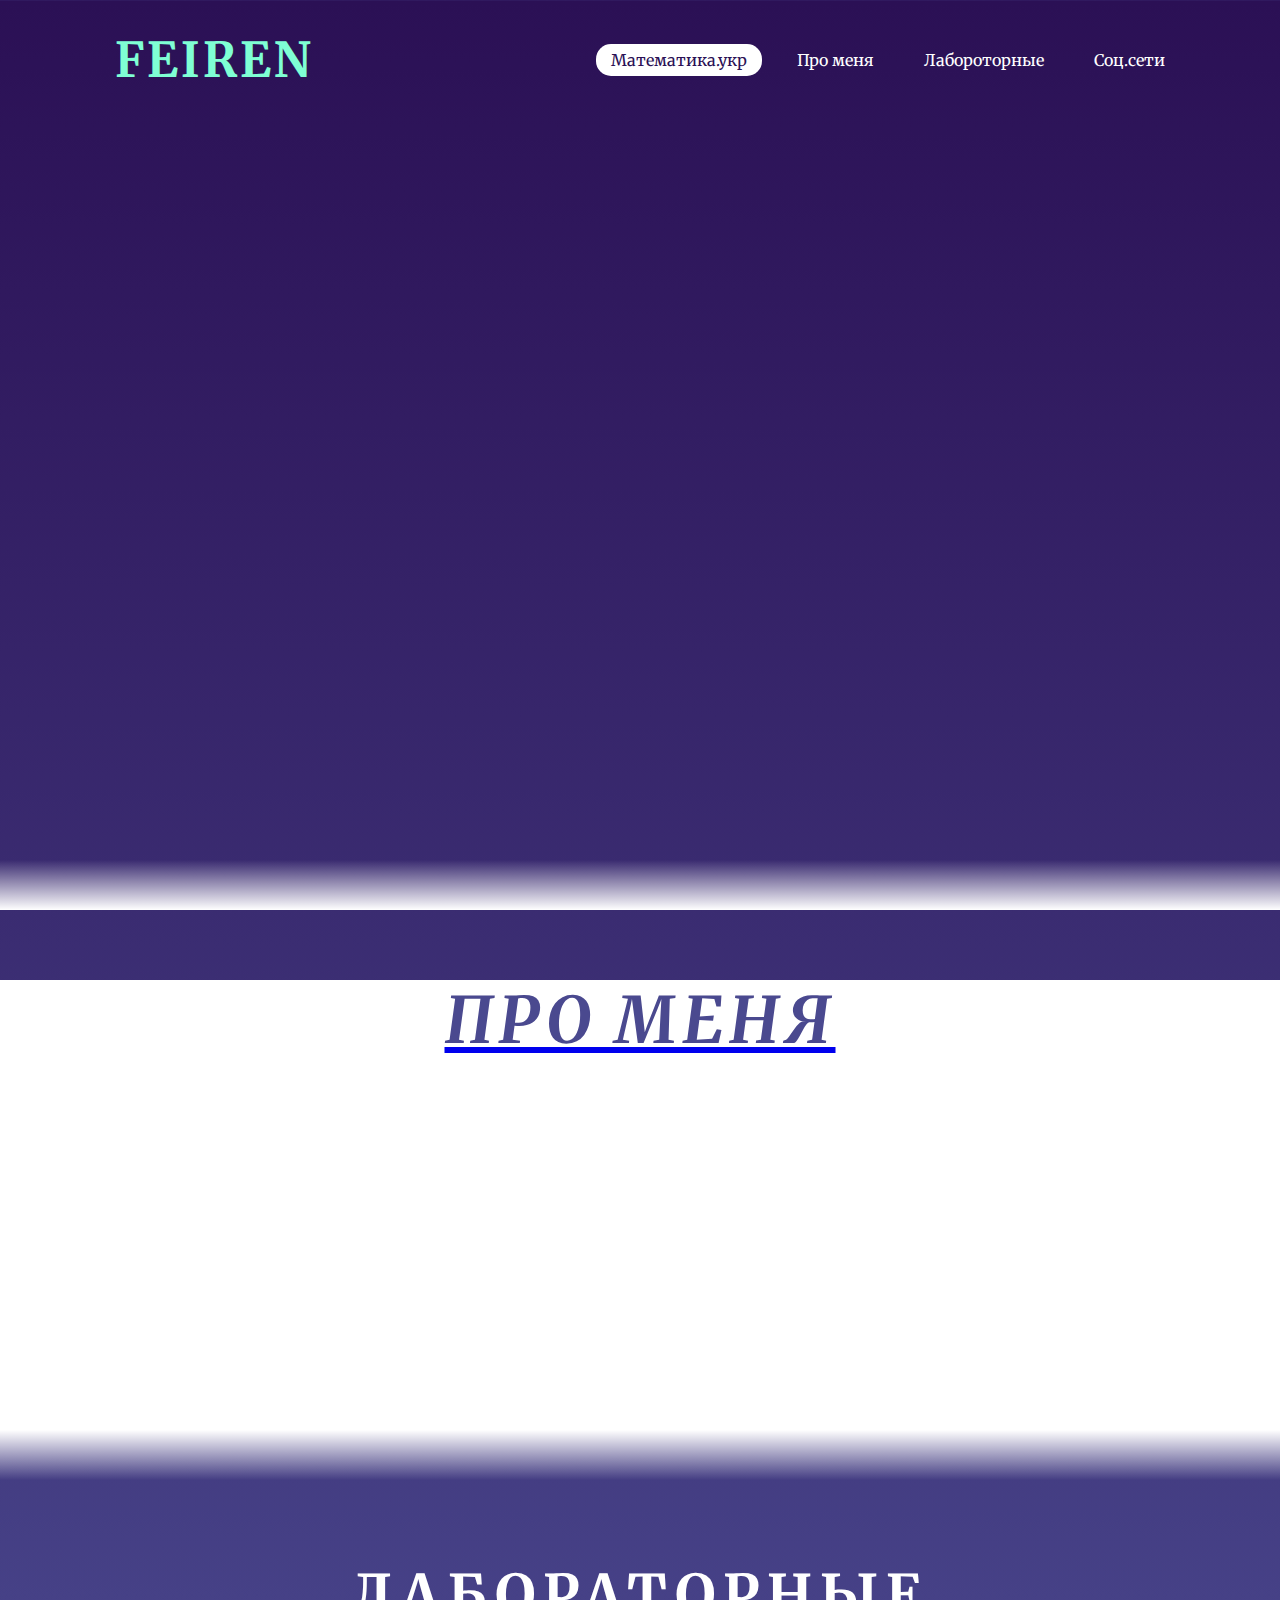
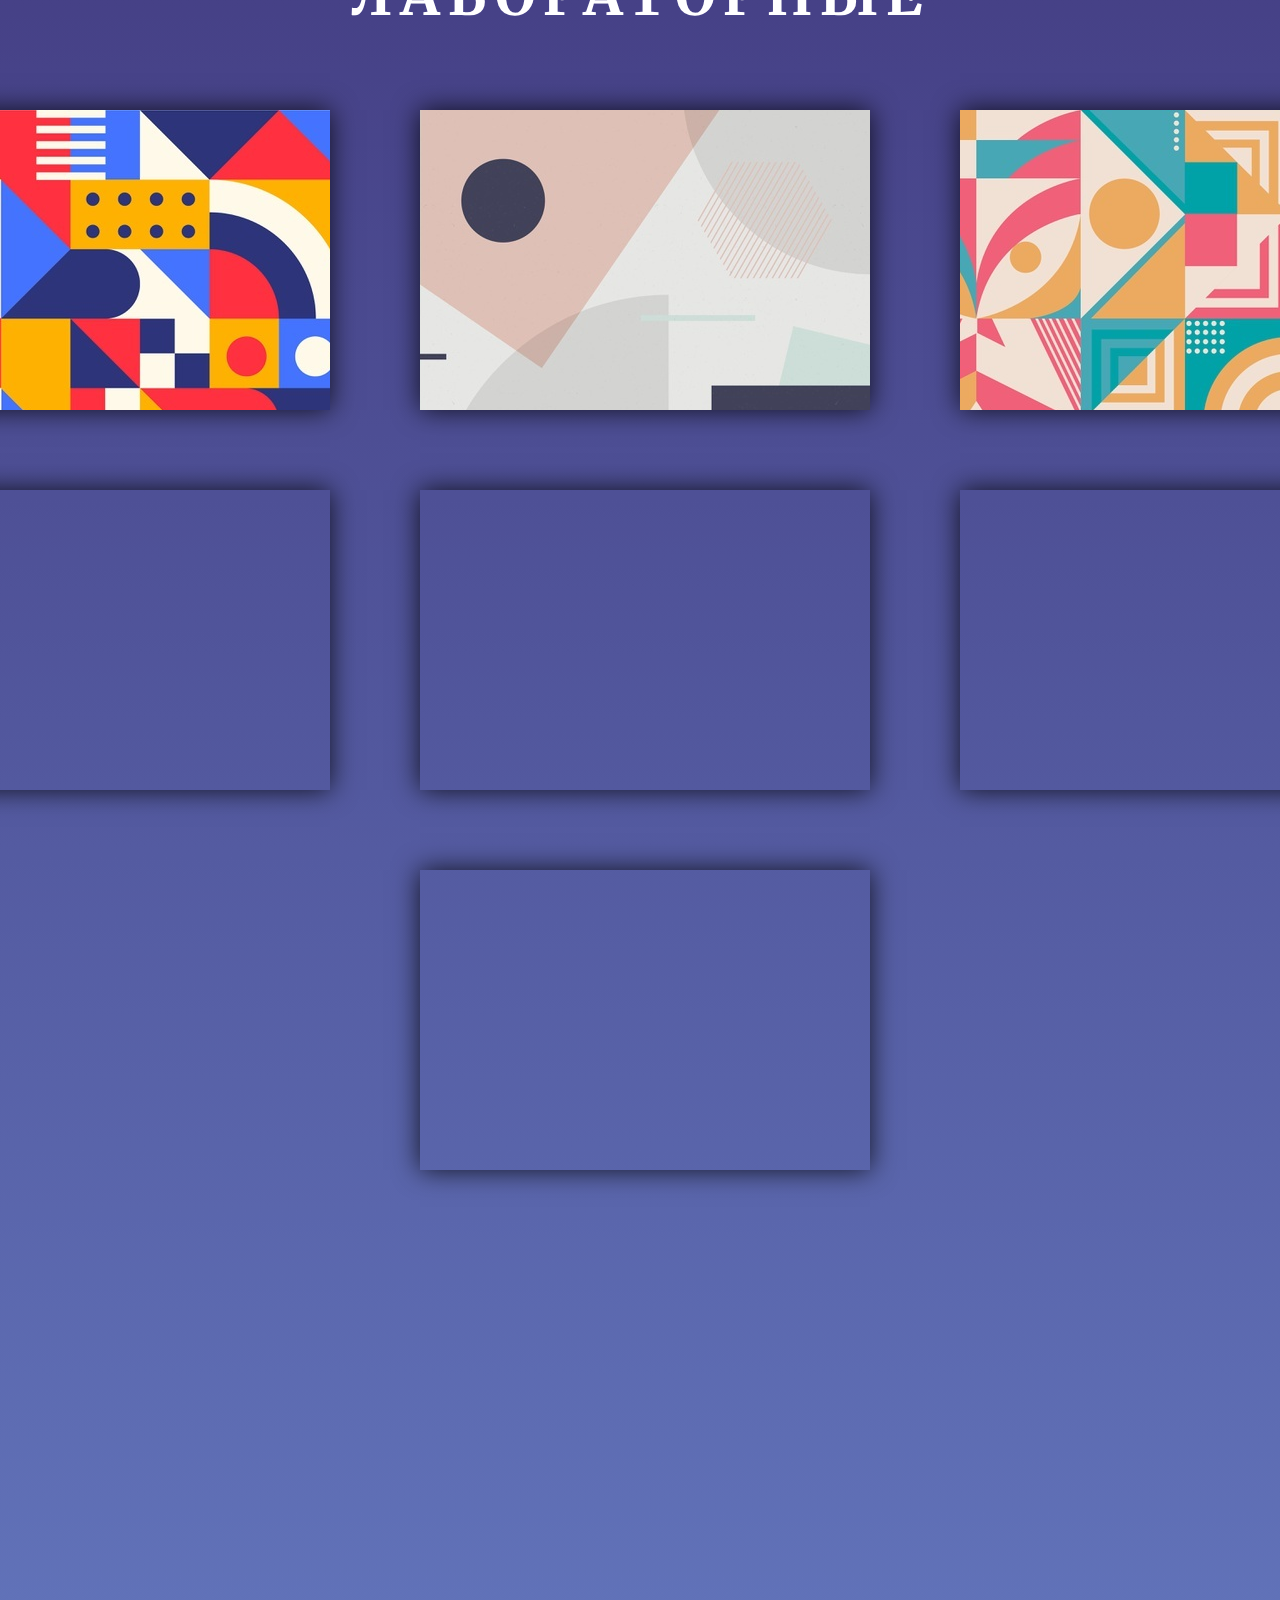
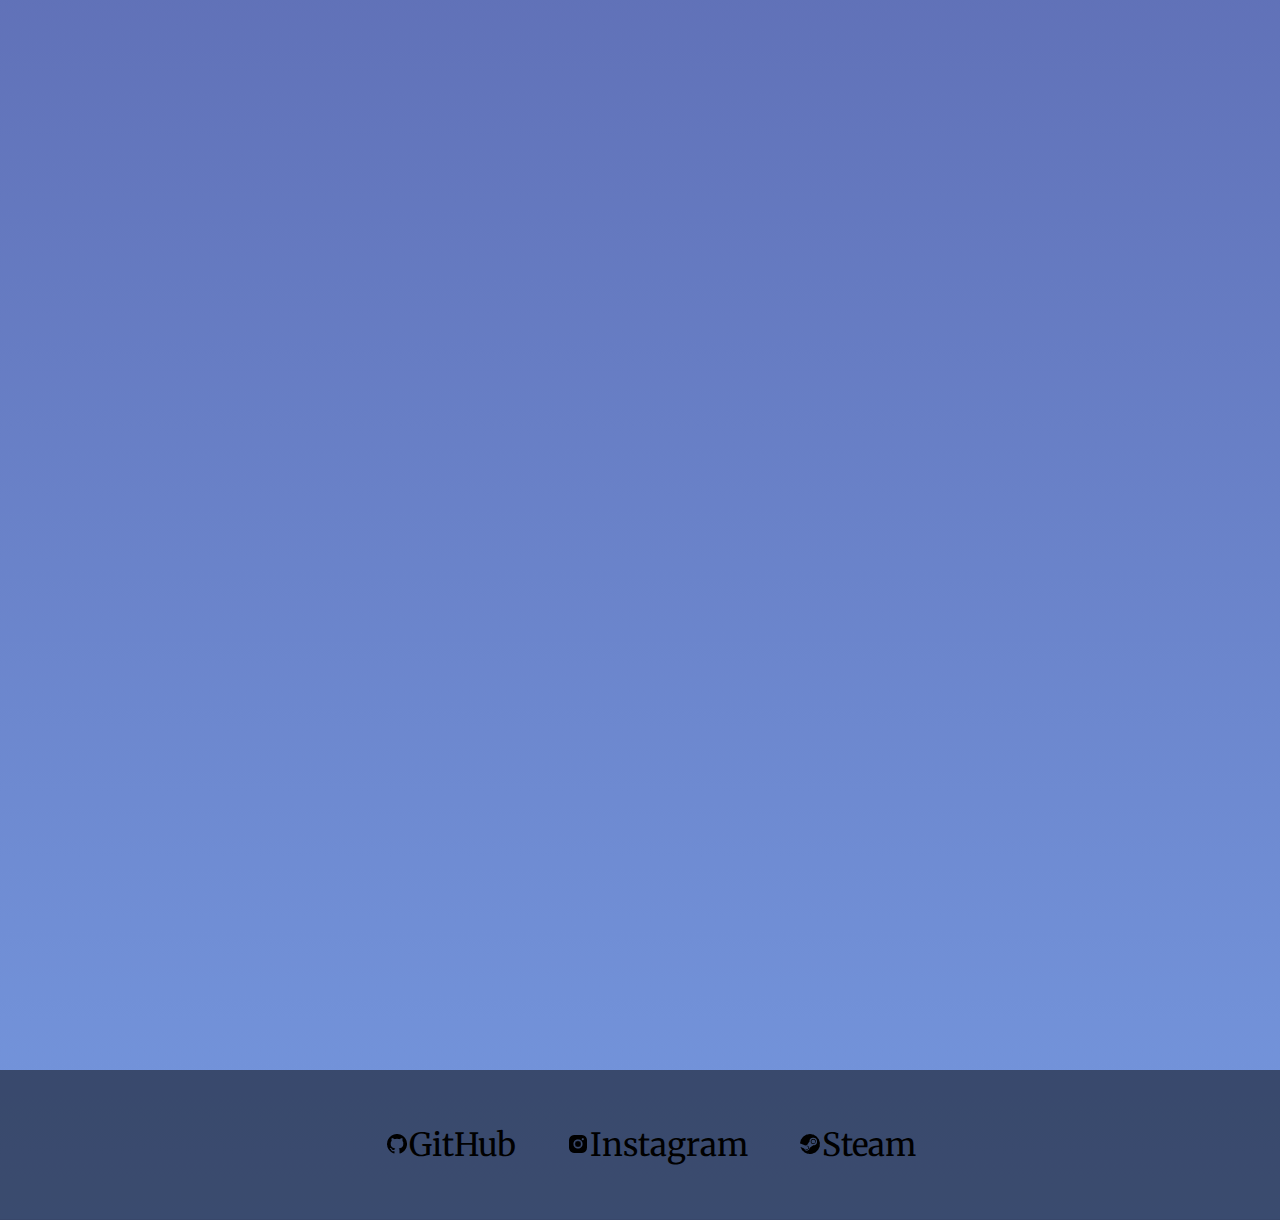
<file: index.html>
<!DOCTYPE html>
<html lang="ru">
    <head>
        <meta charset="utf-8">
        <title>Stash of Feiren</title>
        <link rel="stylesheet" href="css/style.css">
        <link rel="apple-touch-icon" sizes="57x57" href="favicon/apple-icon-57x57.png">
        <link rel="apple-touch-icon" sizes="60x60" href="favicon/apple-icon-60x60.png">
        <link rel="apple-touch-icon" sizes="72x72" href="favicon/apple-icon-72x72.png">
        <link rel="apple-touch-icon" sizes="76x76" href="favicon/apple-icon-76x76.png">
        <link rel="apple-touch-icon" sizes="114x114" href="favicon/apple-icon-114x114.png">
        <link rel="apple-touch-icon" sizes="120x120" href="favicon/apple-icon-120x120.png">
        <link rel="apple-touch-icon" sizes="144x144" href="favicon/apple-icon-144x144.png">
        <link rel="apple-touch-icon" sizes="152x152" href="favicon/apple-icon-152x152.png">
        <link rel="apple-touch-icon" sizes="180x180" href="favicon/apple-icon-180x180.png">
        <link rel="icon" type="image/png" sizes="192x192"  href="favicon/android-icon-192x192.png">
        <link rel="icon" type="image/png" sizes="32x32" href="favicon/favicon-32x32.png">
        <link rel="icon" type="image/png" sizes="96x96" href="favicon/favicon-96x96.png">
        <link rel="icon" type="image/png" sizes="16x16" href="favicon/favicon-16x16.png">
        <link rel="manifest" href="favicon/manifest.json">
        <meta name="msapplication-TileColor" content="#ffffff">
        <meta name="msapplication-TileImage" content="favicon/ms-icon-144x144.png">
        <meta name="theme-color" content="#ffffff">
        <script src="http://ajax.googleapis.com/ajax/libs/jquery/1.7.1/jquery.min.js"></script>
        <script type="text/javascript">
            $(document).ready(function(){
             
            $(window).scroll(function(){
            if ($(this).scrollTop() > 800) {
            $('.scrollup').fadeIn();
            } else {
            $('.scrollup').fadeOut();
            }
            });
             
            $('.scrollup').click(function(){
            $("html, body").animate({ scrollTop: 0 }, 100);
            return false;
            });
             
            });
        </script>
    </head>
    <body>
        <header>
            <li id="logo"><a href="">Feiren</a></li>
            <ul>
                <li><a href="http://математика.укр" class="active" target="_blank">Математика.укр</a></li>
                <li><a href="pages/about.html">Про меня</a></li>
                <li><a href="#labb">Лабороторные</a></li>
                <li><a href="#cont">Соц.сети</a></li>
            </ul>
        </header>
        <div id="info">
            <a href="pages/about.html"><h1 align=center>Про меня</h1></a>
        </div>
<div id="labb"></div>
        <h1 class="lab" align=center>Лабораторные</h1>
        <ul id='lab' align=center>
            <li><a href="#"><div class="lab-1"><p>Лабораторная 1</p></div></a></li>
            <li><a href="pages/lab2.html"><div class="lab-2" target="_blank"><p>Лабораторная 2</p></div></a></li>
            <li><a href="pages/lab3.html"><div class="lab-3" target="_blank"><p>Лабораторная 3</p></div></a></li>
        </ul>
        <ul id='lab' align=center>
            <li><a href="pages/lab4.html"><div class="lab-4"><p>Лабораторная 4</p></div></a></li>
            <li><a href="pages/javaFunny.html"><div class="lab-5" target="_blank"><p>Калькулятор 1</p></div></a></li>
            <li><a href="pages/Calc.html"><div class="lab-6" target="_blank"><p>Калькулятор 2</p></div></a></li>
        </ul>
        <ul id='lab' align=center>
            <li><a href="#"><div class="lab-7"><p>Сон Студента</p></div></a></li>
            <li><a href="pages/lab2.html"><div class="lab-2" target="_blank" style="display: none;"><p>Лабораторная 2</p></div></a></li>
            <li><a href="pages/lab3.html"><div class="lab-3" target="_blank" style="display: none;"><p>Лабораторная 3</p></div></a></li>
        </ul>

        <footer>
            <ul id="cont">
                <li><a href="https://github.com/Feirennn" target="_blank"><img src="img/Git.png" alt="">GitHub</a></li>
                <li><a href="https://www.instagram.com/feirennn/" target="_blank"><img src="img/inst.png" alt="">Instagram</a></li>
                <li><a href="https://steamcommunity.com/id/Feiren-/" target="_blank"><img src="img/steam.png" alt="">Steam</a></li>
            </ul>
        </footer>
    <a href="#" class="scrollup">Наверх</a>
    </body>
</html>
</file>
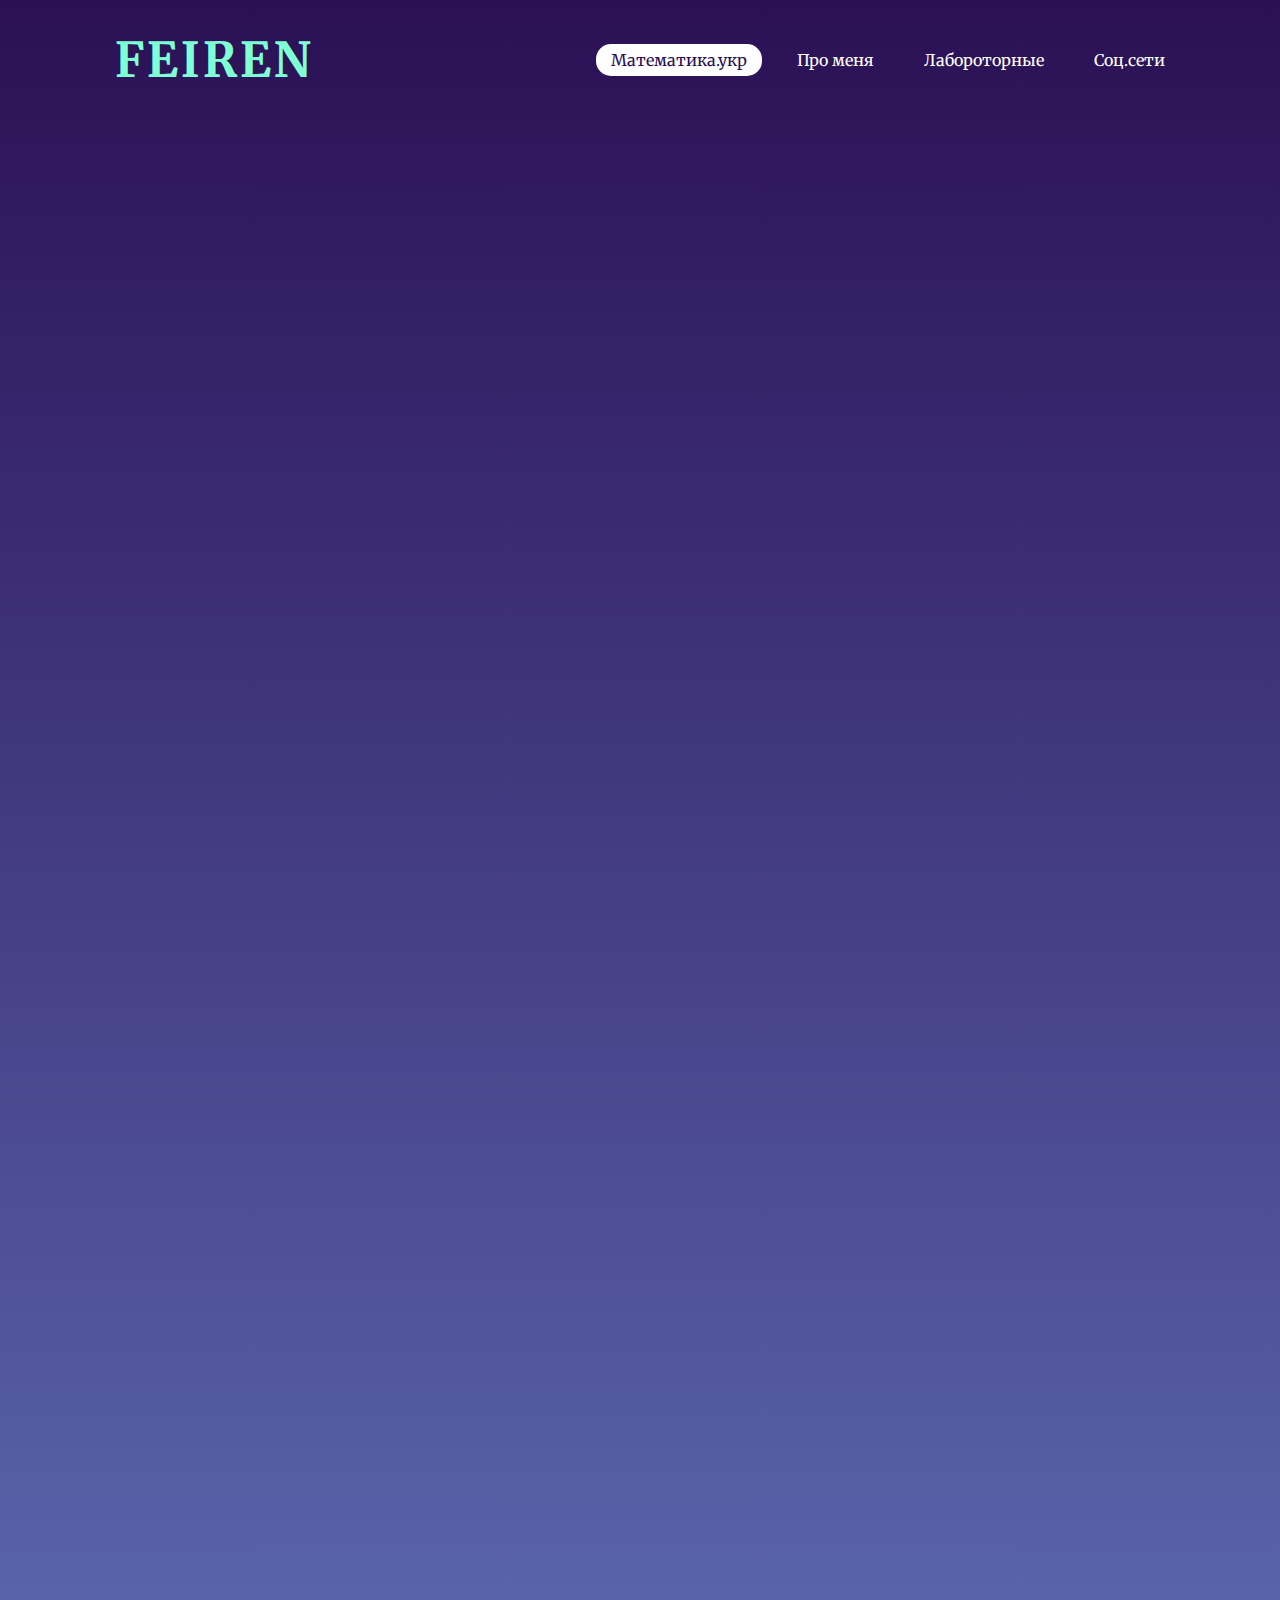
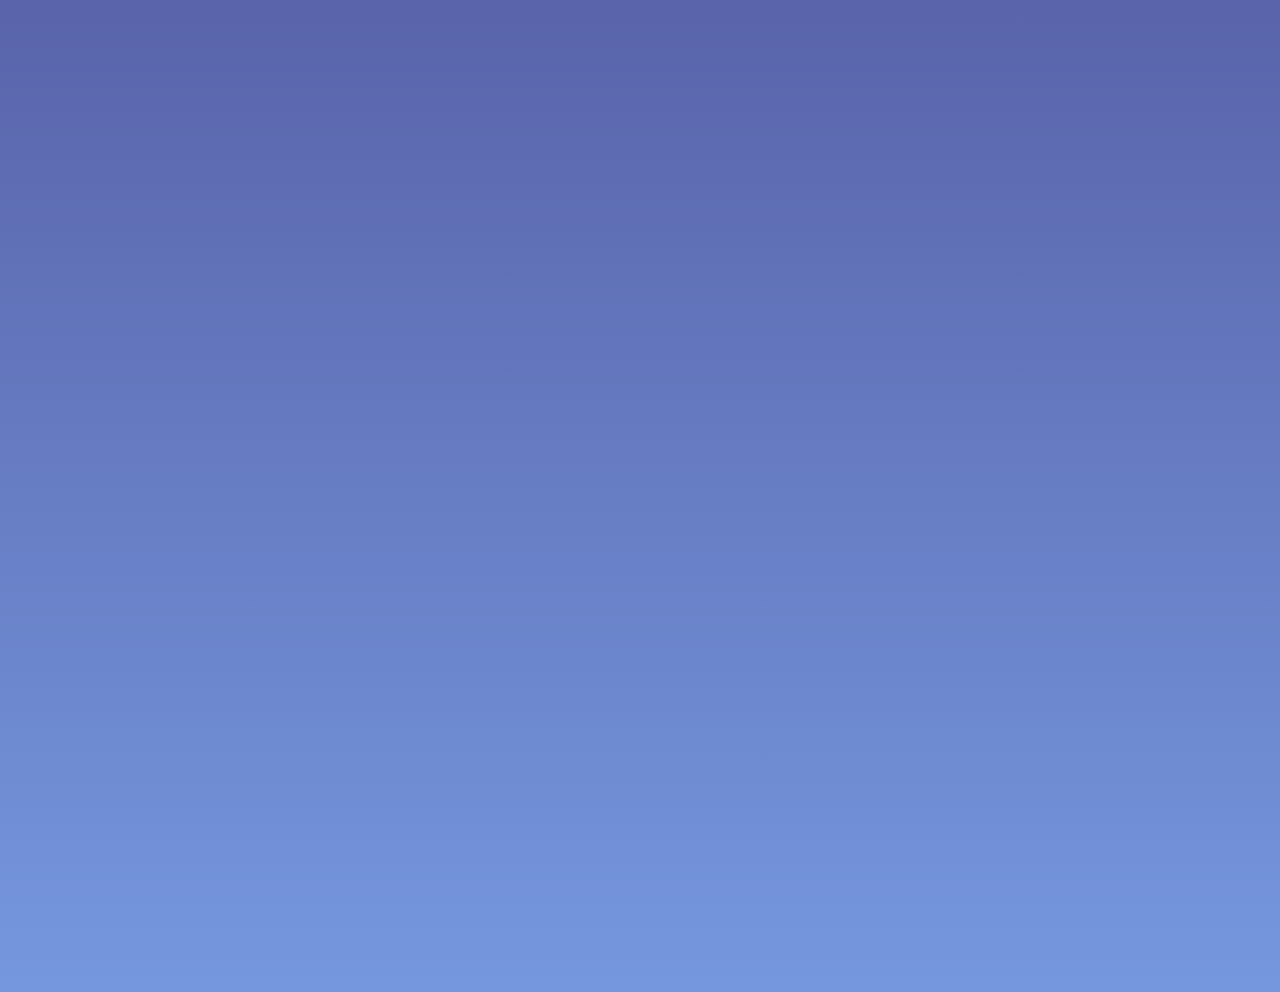
<file: Seminar/index.html>
<!DOCTYPE html>
<html lang="ru">
    <head>
        <meta charset="utf-8">
        <title>Stash of Feiren</title>
        <link rel="stylesheet" href="style.css">
        <link rel="apple-touch-icon" sizes="57x57" href="favicon/apple-icon-57x57.png">
        <link rel="apple-touch-icon" sizes="60x60" href="favicon/apple-icon-60x60.png">
        <link rel="apple-touch-icon" sizes="72x72" href="favicon/apple-icon-72x72.png">
        <link rel="apple-touch-icon" sizes="76x76" href="favicon/apple-icon-76x76.png">
        <link rel="apple-touch-icon" sizes="114x114" href="favicon/apple-icon-114x114.png">
        <link rel="apple-touch-icon" sizes="120x120" href="favicon/apple-icon-120x120.png">
        <link rel="apple-touch-icon" sizes="144x144" href="favicon/apple-icon-144x144.png">
        <link rel="apple-touch-icon" sizes="152x152" href="favicon/apple-icon-152x152.png">
        <link rel="apple-touch-icon" sizes="180x180" href="favicon/apple-icon-180x180.png">
        <link rel="icon" type="image/png" sizes="192x192"  href="favicon/android-icon-192x192.png">
        <link rel="icon" type="image/png" sizes="32x32" href="favicon/favicon-32x32.png">
        <link rel="icon" type="image/png" sizes="96x96" href="favicon/favicon-96x96.png">
        <link rel="icon" type="image/png" sizes="16x16" href="favicon/favicon-16x16.png">
        <link rel="manifest" href="favicon/manifest.json">
        <meta name="msapplication-TileColor" content="#ffffff">
        <meta name="msapplication-TileImage" content="favicon/ms-icon-144x144.png">
        <meta name="theme-color" content="#ffffff">
    </head>
    <body>
        <header>
            <li id="logo"><a href="../index.html">Feiren</a></li>
            <ul>
                <li><a href="http://математика.укр" class="active" target="_blank">Математика.укр</a></li>
                <li><a href="../index.html#info">Про меня</a></li>
                <li><a href="../index.html#labb">Лабороторные</a></li>
                <li><a href="../index.html#cont">Соц.сети</a></li>
            </ul>
        </header>
        <div align=center class="form">
            <iframe src="https://docs.google.com/forms/d/e/1FAIpQLSfsbi4cZzS6jDXKwn-x3bIpV7skp3ZSf_v12EwOw7PtKvXf3Q/viewform?embedded=true" width="640" height="2438" frameborder="0" marginheight="0" marginwidth="0">Загрузка…</iframe>
        </div>
    </body>
    </html>
</file>
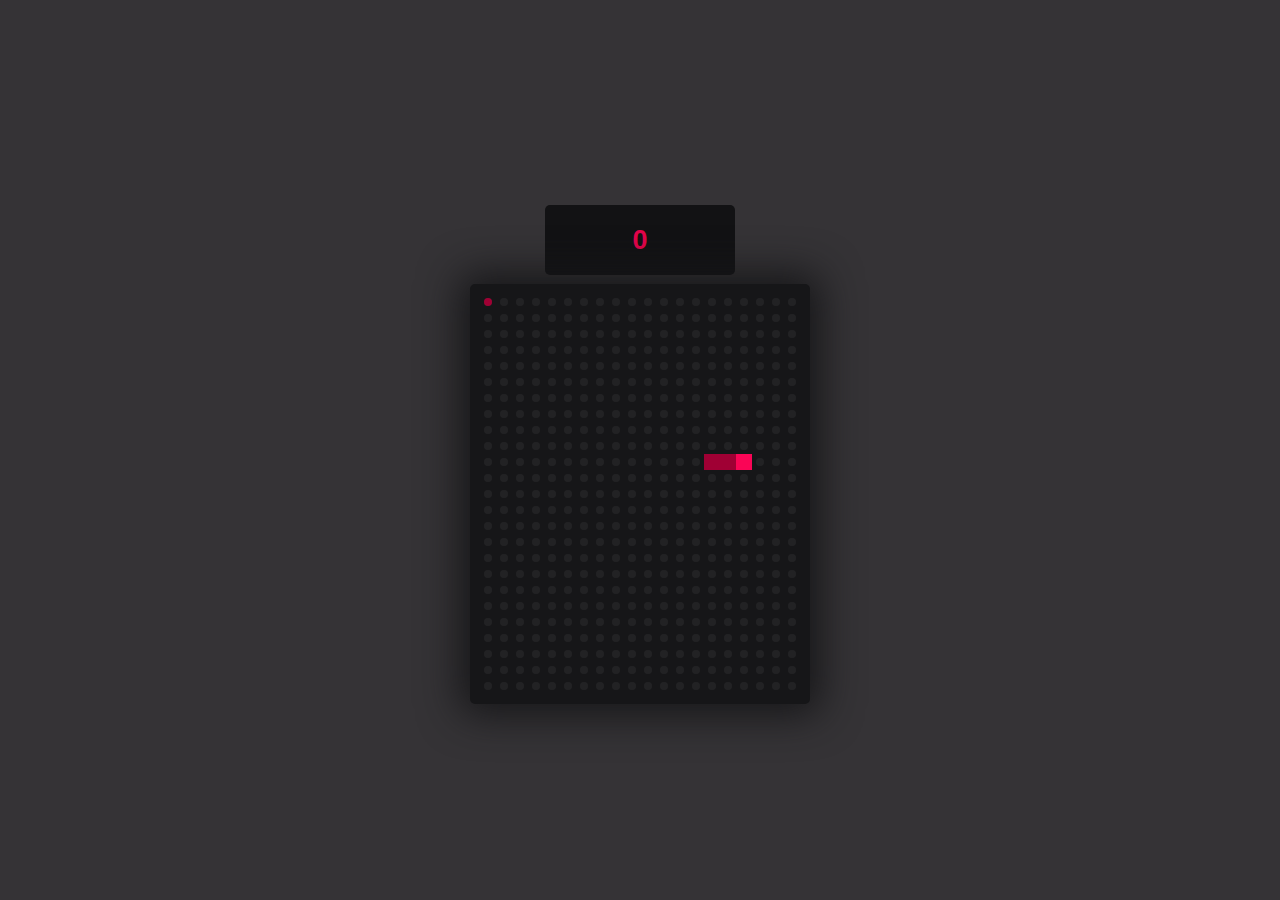
<file: snake/index.html>
<!DOCTYPE html>
<html lang="ua">
<head>
	<meta charset="UTF-8">
	<meta http-equiv="X-UA-Compatible" content="IE=edge">
	<meta name="viewport" content="width=device-width, initial-scale=1.0">
	<link rel="stylesheet" href="style/main.css">
	<title>Snake</title>
</head>
<body>

	<div id="game">
		<div class="game-header">
			<div class="game-score">
				<span class="score-count">0</span>
			</div>
		</div>
		<div class="canvas-wrapper">
			<canvas id="game-canvas" width="320" height="400"></canvas>
		</div>
	</div>

	<script src="scripts/main.js"></script>
</body>
</html>
</file>
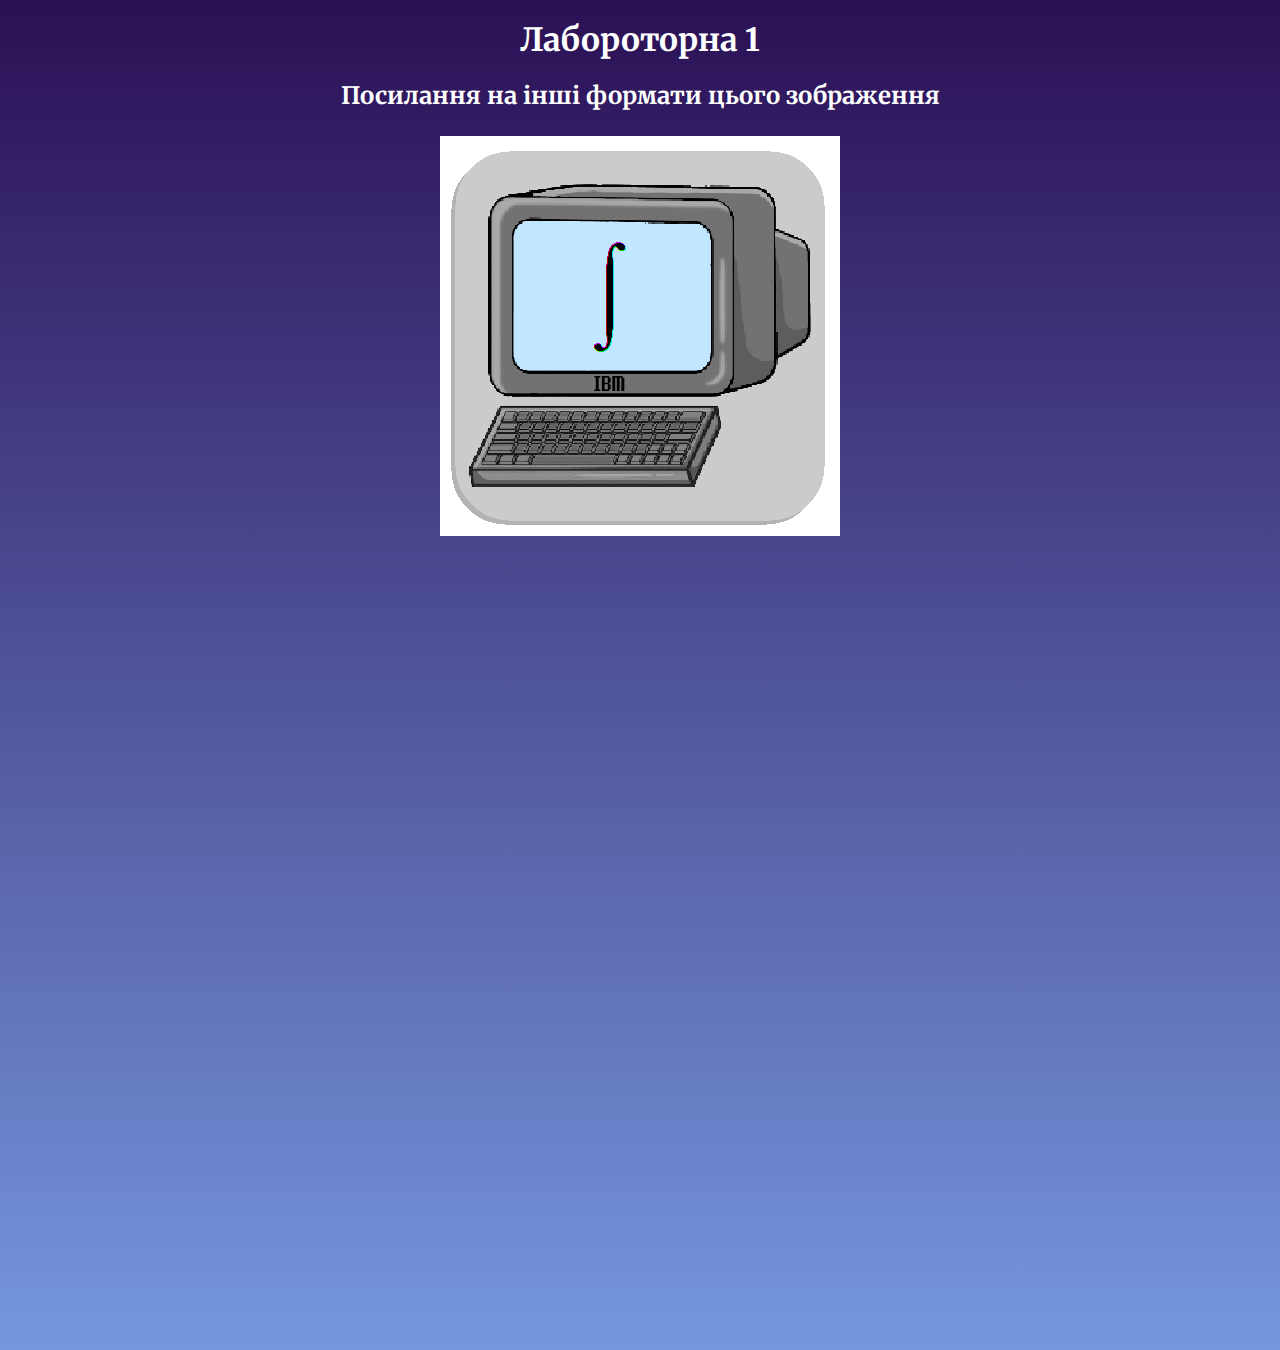
<file: OOEI/lab1/index.html>
<!DOCTYPE html>
<html>
<head>
    <meta charset="UTF-8">
    <meta http-equiv="X-UA-Compatible" content="IE=edge">
    <meta name="viewport" content="width=device-width, initial-scale=1.0">
    <title>Image</title>
    <link rel="stylesheet" href="https://feirennn.github.io/css/style.css">
    <style>
        body{overflow: hidden;}
        h1{padding-top: 20px;}
        h1, h2{color: white; text-align: center; padding-top: 20px;}
        p{align-items: center; padding-top: 25px;}
    </style>
</head>
<body>
    <h1>Лабороторна 1</h1>
    <h2><a href="" style="text-decoration: none; color: white;">Посилання на інші формати цього зображення</a></h2>
    <p align="center"><img src="img копия.png" alt=""></p>
</body>
</html>
</file>
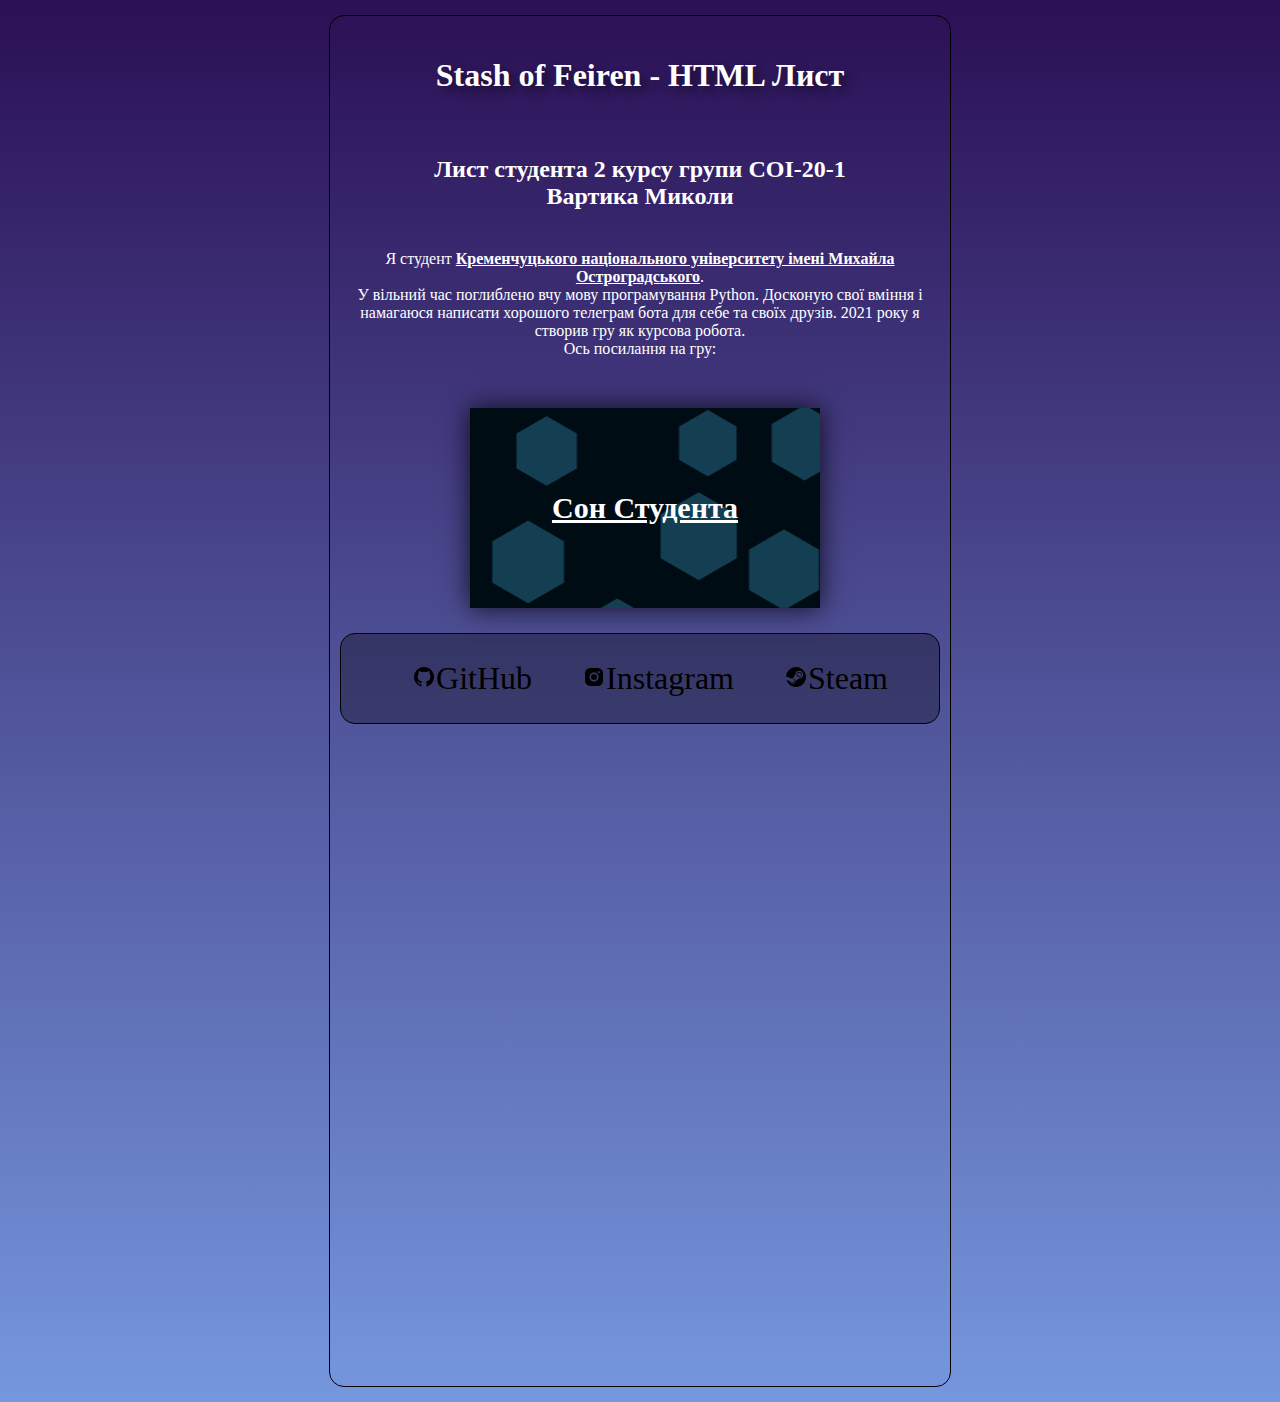
<file: OOEI/lab2/index.html>
<!DOCTYPE html>
<html>
    <head>
        <meta http-equiv="Content-Type" content="text/html; charset=utf-8"> 
	    <meta charset="UTF-8">
        <title>HTML лист</title>
        <style type="text/css">
            * {
                color: #fff;
                text-align: center;
            }
            body{
                max-width: 600px;
                margin: 15px auto;
                padding: 10px;
                min-height: 150vh;
                max-height: 150vh;
                background: linear-gradient(#2b1055,#7597de);
                overflow-x: hidden;
                border: 1px black solid;
                border-radius: 15px;
                overflow: hidden;
            }
            #contact {
                background: rgba(0, 0, 0, 0.3);
                border: 1px black solid;
                border-radius: 15px;
            }
            #cont{
                padding-inline-start: 0;
                display: flex;
                justify-content: center;
                align-items: center;
            }
            #cont li{
                list-style: none;
                margin-left: 20px;  
            }
            #cont li a{
                text-decoration: none;
                padding: 6px 15px;
                color: rgb(0, 0, 0);
                border-radius: 15px;
                font-size: 2em;
            }
            .lab{
                margin-top: 80px;
                color: #fff;
                font-size: 3.5em;
                letter-spacing: 8px;
                text-transform: uppercase;
            }
            div#lab
            {
                display: flex;
                justify-content: center;
                align-items: center;
                margin-right: 80px;
                margin-bottom: 15px;
            }
            div#lab li a
            {
                text-decoration: none;
            }
            div#lab img{
                width: 70%;
                border: 1px solid white;
                border-radius: 15px;
                box-shadow: 0 0 25px rgba(0,0,0,0.8);
            }
            div.lab-7
            {
                background: url(https://feirennn.github.io/img/lab7.png) no-repeat center top;
                height: 200px;
                width: 350px;
                margin: 0 auto;
                box-shadow: 0 0 25px rgba(0,0,0,0.8);
                margin-left: 90px;
            }
            div.lab-7 p
            {
                font-size: 30px;
                font-weight: 700;
                text-align: center;
                line-height: 200px;
                background: rgba(0, 0, 0, 0.5);
                color: #fff;
                cursor: pointer;
            }
            ::-webkit-scrollbar { width: 0;}
        </style>
    </head>
    <body>
	<center>
        <table width="100%" cellpadding="10" cellspacing="0">
		<tbody>
            <tr>
			    <td colspan="2"><h1 style="text-shadow:  5px 5px 10px rgba(0,0,0,0.5)">Stash of Feiren - HTML Лист</h1></td>
		    </tr>
		    <tr>
			    <td colspan="2"><h2>Лист студента 2 курсу групи СОI-20-1 <br>Вартика Миколи</h2></td>
		    </tr>
            <tr>
                <td colspan="2"><div>Я студент <a title="КрНУ ім. М.Остроградського" target="_blank" href="http://krnu.org/"><b>Кременчуцького національного університету імені Михайла Остроградського</b></a>.
                <br>У вільний час поглиблено вчу мову програмування Python. Досконую свої вміння і намагаюся написати хорошого телеграм бота для себе та своїх друзів. 2021 року я створив гру як курсова робота. <br>Ось посилання на гру:</div></td>
            </tr>
            <tr>
                <td><center>
                    <div id="lab" align="center">
                        <a href="https://drive.google.com/file/d/1hlAk7FdorUsJEF2XQKlHTyLNdq-wHrHV/view" target="_blank"><div class="lab-7"><p>Сон Студента</p></div></a>
                    </div>
            </tr>
            <tr>
                <td id="contact"><center><ul id="cont">
                    <li><a href="https://github.com/Feirennn" target="_blank"><img src="https://feirennn.github.io/img/Git.png" alt="">GitHub</a></li>
                    <li><a href="https://www.instagram.com/feirennn/" target="_blank"><img src="https://feirennn.github.io/img/inst.png" alt="">Instagram</a></li>
                    <li><a href="https://steamcommunity.com/id/Feiren-/" target="_blank"><img src="https://feirennn.github.io/img/steam.png" alt="">Steam</a></li>
                </ul></center></td>
            </tr>
    </center>
    </body>
</html>
</file>
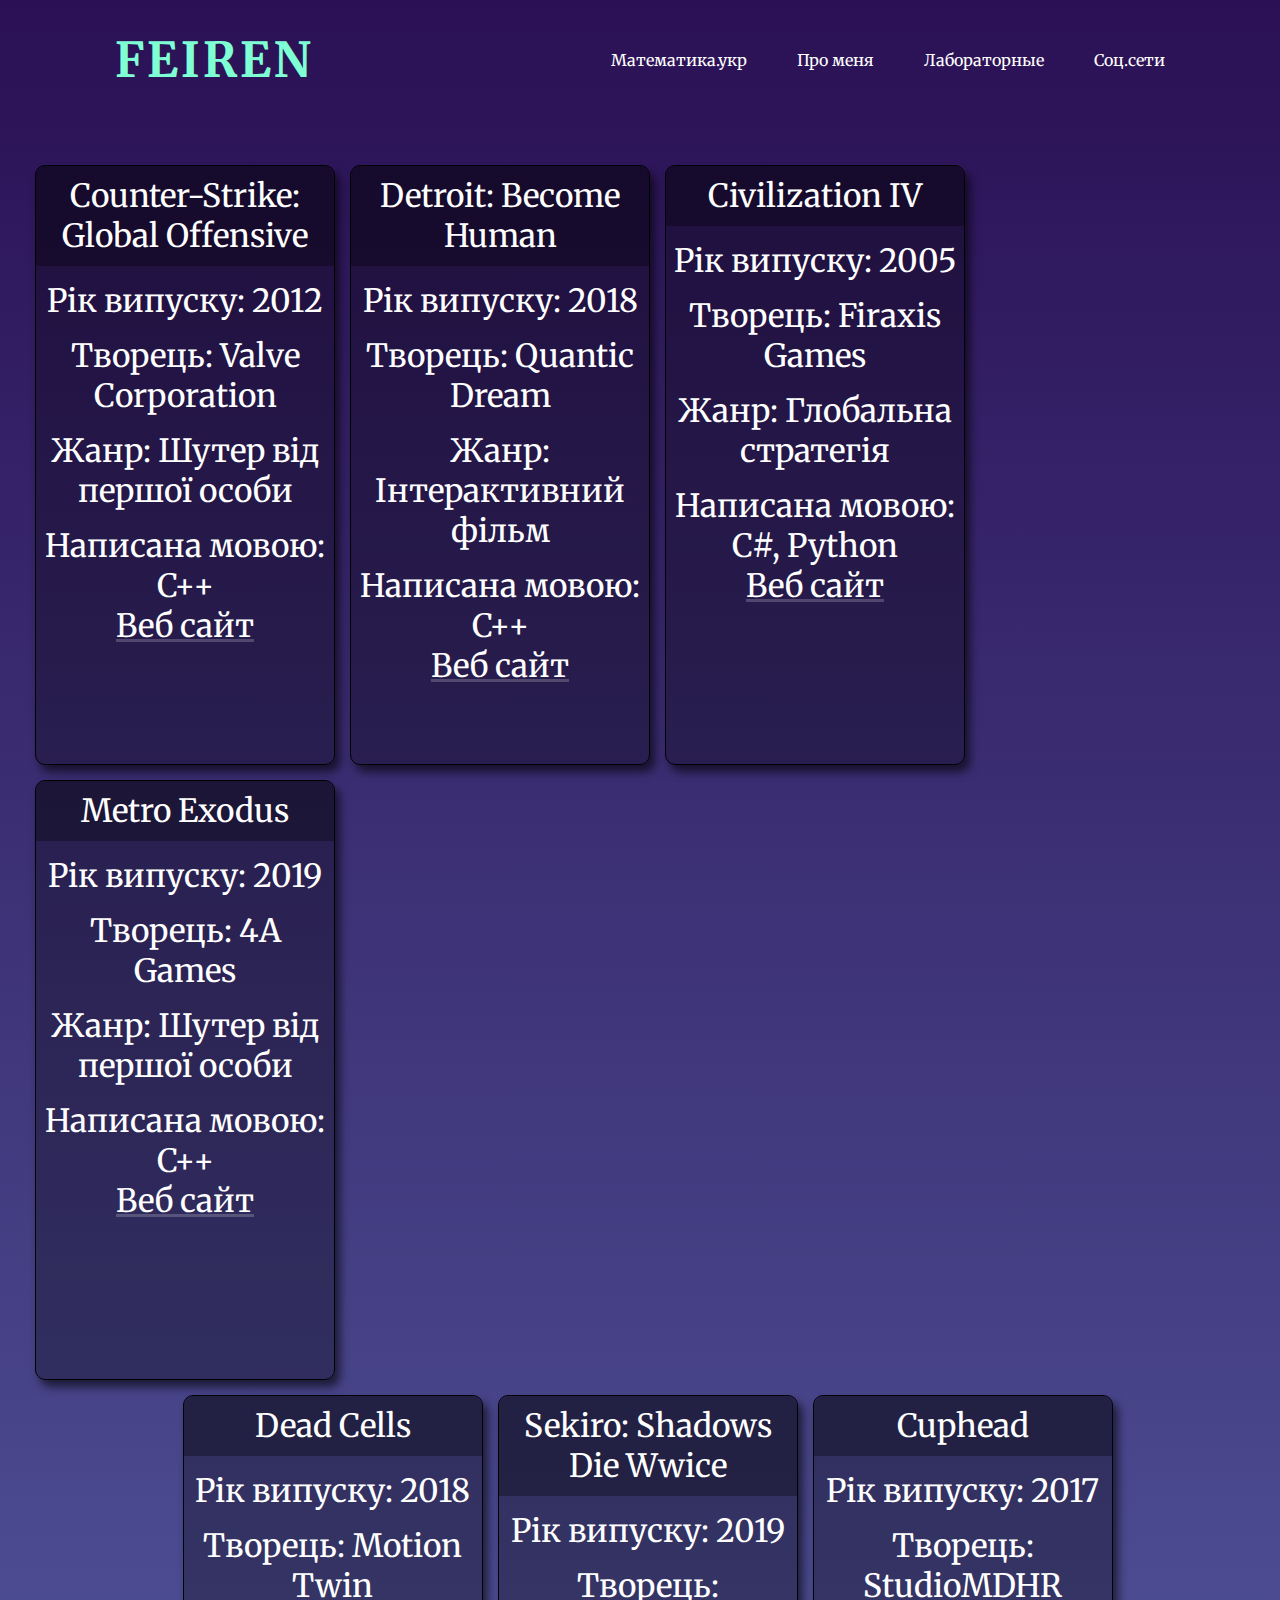
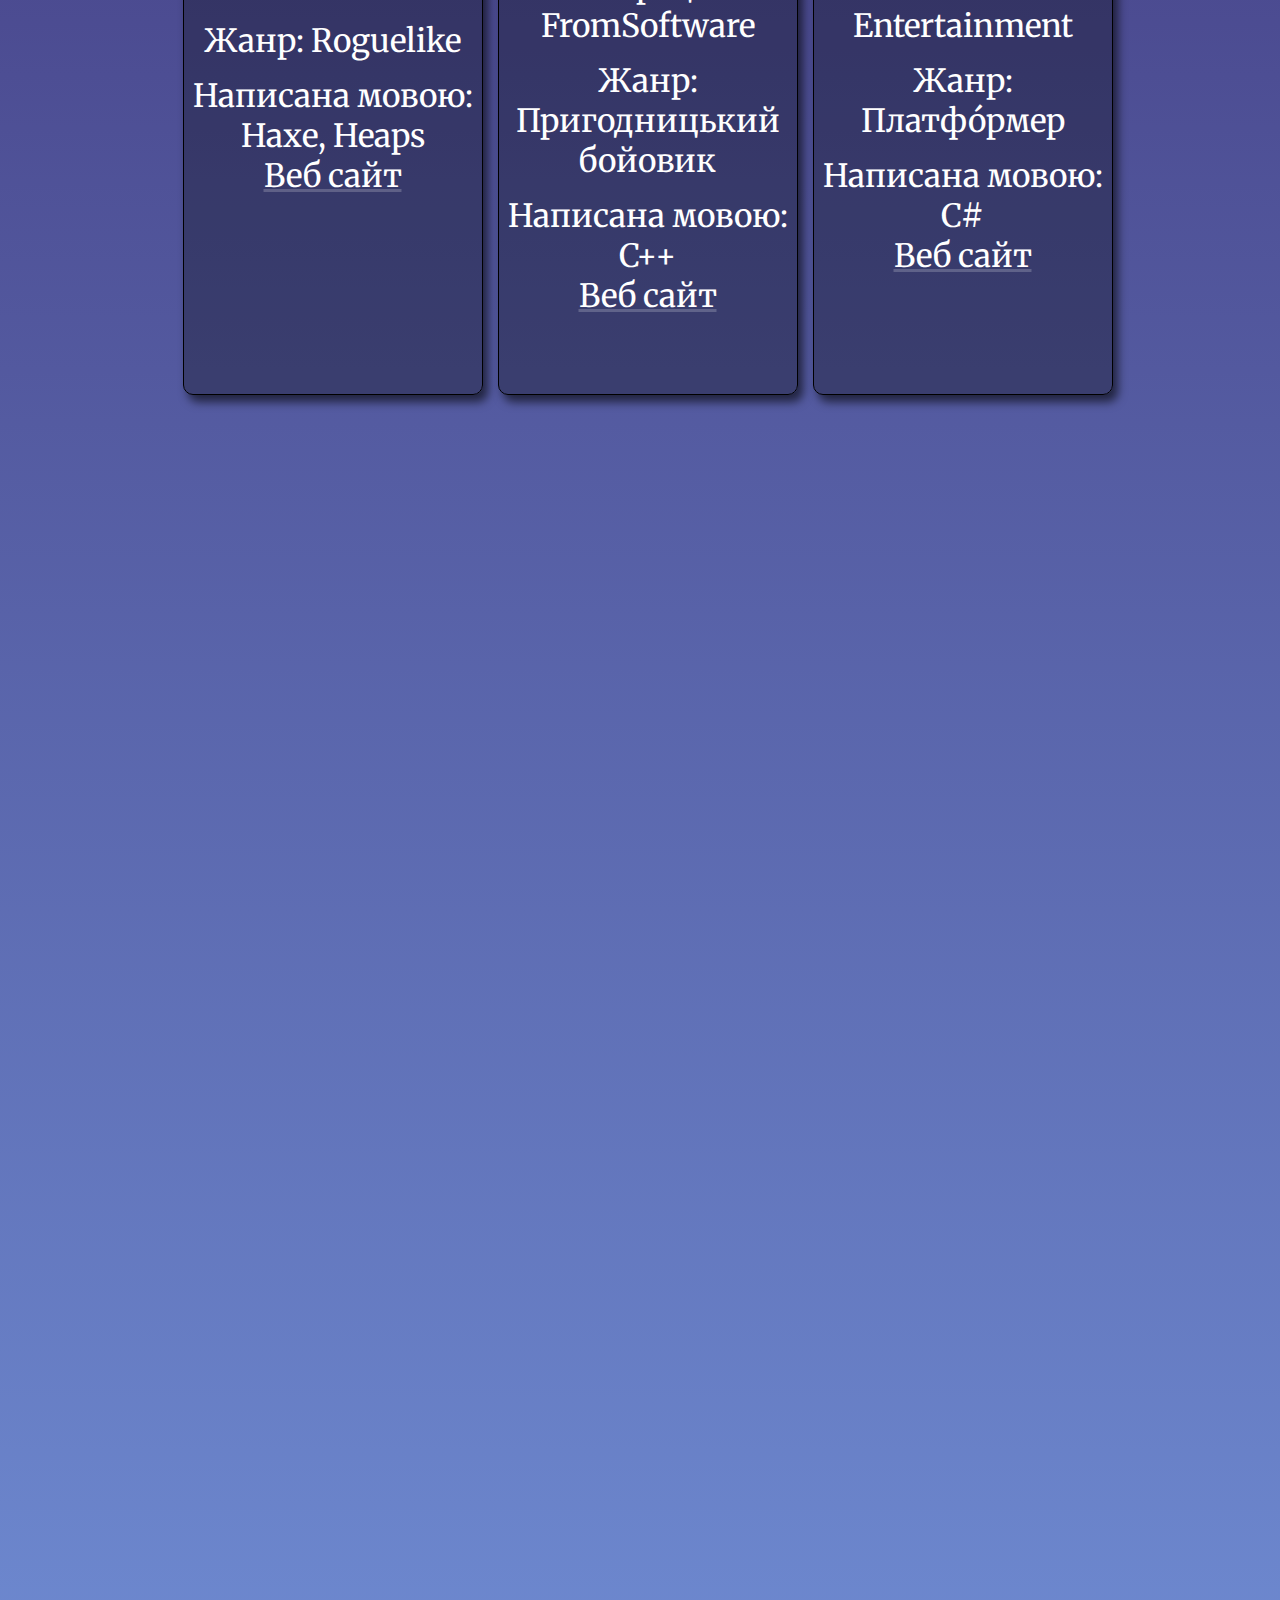
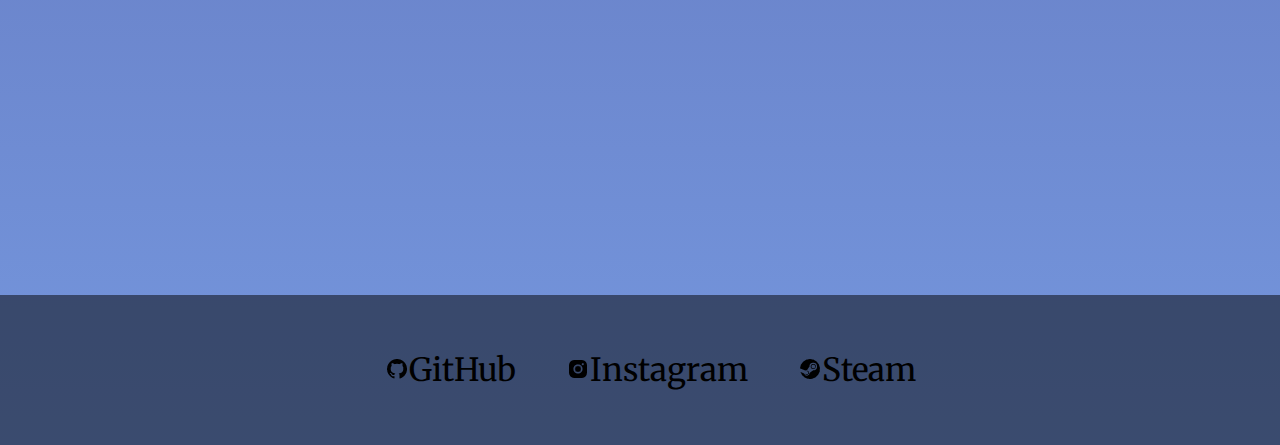
<file: OOEI/lab4-7/index.html>
<!DOCTYPE html>
<html>
<head>
    <meta charset="UTF-8">
    <meta http-equiv="X-UA-Compatible" content="IE=edge">
    <meta name="viewport" content="width=device-width, initial-scale=1.0">
    <title>XML-Parser</title>
    <link rel="stylesheet" href="style.css">
    <script category="text/javascript">
        function loadXML(file) {
         try { 
         var req = new XMLHttpRequest();
         req.open("GET", file, false);
         req.send(null);
         return req.responseXML;
         }
         catch (e) {
        
         try {
         var xmlDoc = new ActiveXObject("Microsoft.XMLDOM");
         xmlDoc.async = false;
         xmlDoc.load(file);
         return xmlDoc;
         }
         catch (e) {
         alert(e.message);
         return null;
         }
         }
        } 
    </script>
    <script src="https://ajax.googleapis.com/ajax/libs/jquery/1.7.1/jquery.min.js"></script>
    <script type="text/javascript">
        $(document).ready(function(){
         
        $(window).scroll(function(){
        if ($(this).scrollTop() > 800) {
        $('.scrollup').fadeIn();
        } else {
        $('.scrollup').fadeOut();
        }
        });
         
        $('.scrollup').click(function(){
        $("html, body").animate({ scrollTop: 0 }, 100);
        return false;
        });
         
        });
    </script>
</head>
<body>
    <header>
        <li id="logo"><a href="https://feirennn.github.io/">Feiren</a></li>
        <ul>
            <li><a href="http://математика.укр" target="_blank">Математика.укр</a></li>
            <li><a href="https://feirennn.github.io/pages/about.html">Про меня</a></li>
            <li><a href="https://feirennn.github.io/#labb">Лабораторные</a></li>
            <li><a href="https://feirennn.github.io/#cont">Соц.сети</a></li>
        </ul>
    </header>

    <div id="contents">
    </div>

    <footer>
        <ul id="cont">
            <li><a href="https://github.com/Feirennn" target="_blank"><img src="https://feirennn.github.io/img/Git.png" alt="">GitHub</a></li>
            <li><a href="https://www.instagram.com/feirennn/" target="_blank"><img src="https://feirennn.github.io/img/inst.png" alt="">Instagram</a></li>
            <li><a href="https://steamcommunity.com/id/Feiren-/" target="_blank"><img src="https://feirennn.github.io/img/steam.png" alt="">Steam</a></li>
        </ul>
    </footer>
    <a href="#" class="scrollup">Наверх</a>
    <script>
        var games = loadXML("games.xml")
        var conten = document.getElementById("contents")

        index = 0;
        var num = 1
        var div_games = document.createElement('div')
        div_games.id = "games-" + index
        conten.appendChild(div_games)

        for(var i = 0; i < games.getElementsByTagName("game").length; i++){

            var name = "name-" + index;
            var year = "year" + index;
            var create = "create" + index;
            var genre = "genre" + index;
            var lang = "lang" + index;
            var web = "web" + index;
            var gamess = "games-" + index

            if(num == 5){
            var div_games = document.createElement('div')
            div_games.id = "games-" + index
            conten.appendChild(div_games)
            num = 1
            }      

            let div_game = document.createElement('div')
            div_game.id = "game"

            let div_name = document.createElement('div')
            div_name.id = "name-" + index
            div_name.innerText = games.getElementsByTagName("name")[i].childNodes[0].nodeValue;
            div_game.appendChild(div_name)

            let div_year = document.createElement('div')
            div_year.id = "year" + index
            div_year.innerText = "Рік випуску: " + games.getElementsByTagName("year")[i].childNodes[0].nodeValue;
            div_game.appendChild(div_year)

            let div_create = document.createElement('div')
            div_create.id = "create" + index
            div_create.innerText = "Творець: " + games.getElementsByTagName("create")[i].childNodes[0].nodeValue;
            div_game.appendChild(div_create)

            let div_genre = document.createElement('div')
            div_genre.id = "genre" + index
            div_genre.innerText = "Жанр: " + games.getElementsByTagName("genre")[i].childNodes[0].nodeValue;
            div_game.appendChild(div_genre)

            let div_lang = document.createElement('div')
            div_lang.id = "lang" + index
            div_lang.innerText = "Написана мовою: " + games.getElementsByTagName("lang")[i].childNodes[0].nodeValue;
            div_game.appendChild(div_lang)

            let div_web = document.createElement('a')
            div_web.id = "web" + index
            div_web.href = games.getElementsByTagName("web")[i].childNodes[0].nodeValue;
            div_web.target = "_blank"
            div_web.innerText = "Веб сайт"
            div_game.appendChild(div_web)

            div_games.appendChild(div_game)

            num++;
            index++;
        }
    </script>
</body>
</html>
</file>
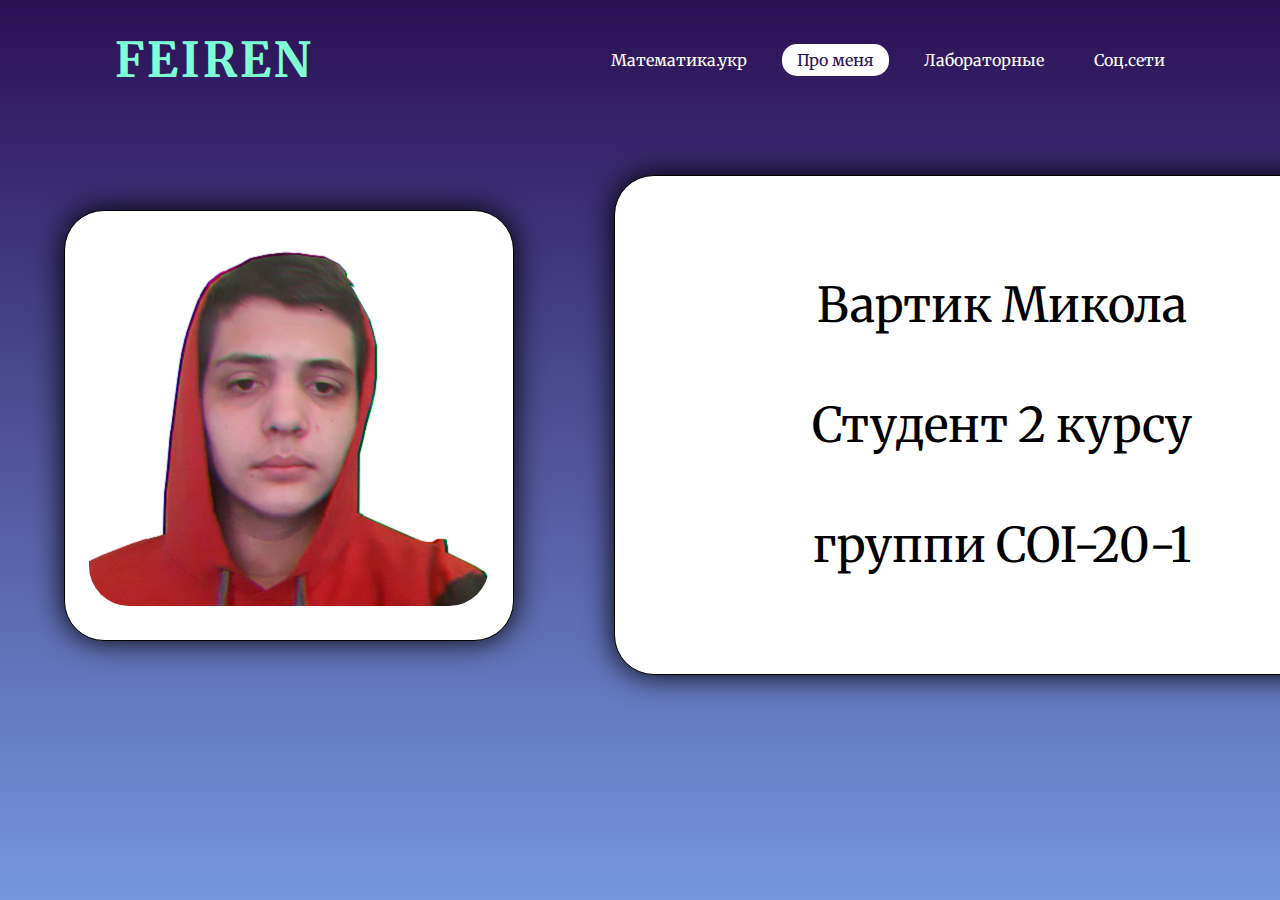
<file: pages/about.html>
<!DOCTYPE html>
<html>
    <head>
        <meta charset="utf-8">
        <title>Stash of Feiren</title>
        <link rel="stylesheet" href="../css/style.css">
        <link rel="apple-touch-icon" sizes="57x57" href="../favicon/apple-icon-57x57.png">
        <link rel="apple-touch-icon" sizes="60x60" href="../favicon/apple-icon-60x60.png">
        <link rel="apple-touch-icon" sizes="72x72" href="../favicon/apple-icon-72x72.png">
        <link rel="apple-touch-icon" sizes="76x76" href="../favicon/apple-icon-76x76.png">
        <link rel="apple-touch-icon" sizes="114x114" href="../favicon/apple-icon-114x114.png">
        <link rel="apple-touch-icon" sizes="120x120" href="../favicon/apple-icon-120x120.png">
        <link rel="apple-touch-icon" sizes="144x144" href="../favicon/apple-icon-144x144.png">
        <link rel="apple-touch-icon" sizes="152x152" href="../favicon/apple-icon-152x152.png">
        <link rel="apple-touch-icon" sizes="180x180" href="../favicon/apple-icon-180x180.png">
        <link rel="icon" type="image/png" sizes="192x192"  href="../favicon/android-icon-192x192.png">
        <link rel="icon" type="image/png" sizes="32x32" href="../favicon/favicon-32x32.png">
        <link rel="icon" type="image/png" sizes="96x96" href="../favicon/favicon-96x96.png">
        <link rel="icon" type="image/png" sizes="16x16" href="../favicon/favicon-16x16.png">
        <link rel="manifest" href="../favicon/manifest.json">
        <meta name="msapplication-TileColor" content="#ffffff">
        <meta name="msapplication-TileImage" content="favicon/ms-icon-144x144.png">
        <meta name="theme-color" content="#ffffff">
        <link rel="stylesheet" href="../css/javacalc.css">
        <link rel="stylesheet" href="../css/about.css">
    </head>
    <body style="min-height: 100vh;">
        <header>
            <li id="logo"><a href="../index.html">Feiren</a></li>
            <ul>
                <li><a href="http://математика.укр" target="_blank">Математика.укр</a></li>
                <li><a href="#" class="active">Про меня</a></li>
                <li><a href="../index.html#labb">Лабораторные</a></li>
                <li><a href="../index.html#cont">Соц.сети</a></li>
            </ul>
        </header>
        <div class="all">
            <ul>
                <li class="avatar"><div class="img"></div></li>
                <li class="ttext"><div class="text"><p>Вартик Микола<br> <br> Студент 2 курсу <br> <br> группи СОI-20-1<br></p></div></li>
            </ul>   
        </div>
    </body>
</html>
</file>
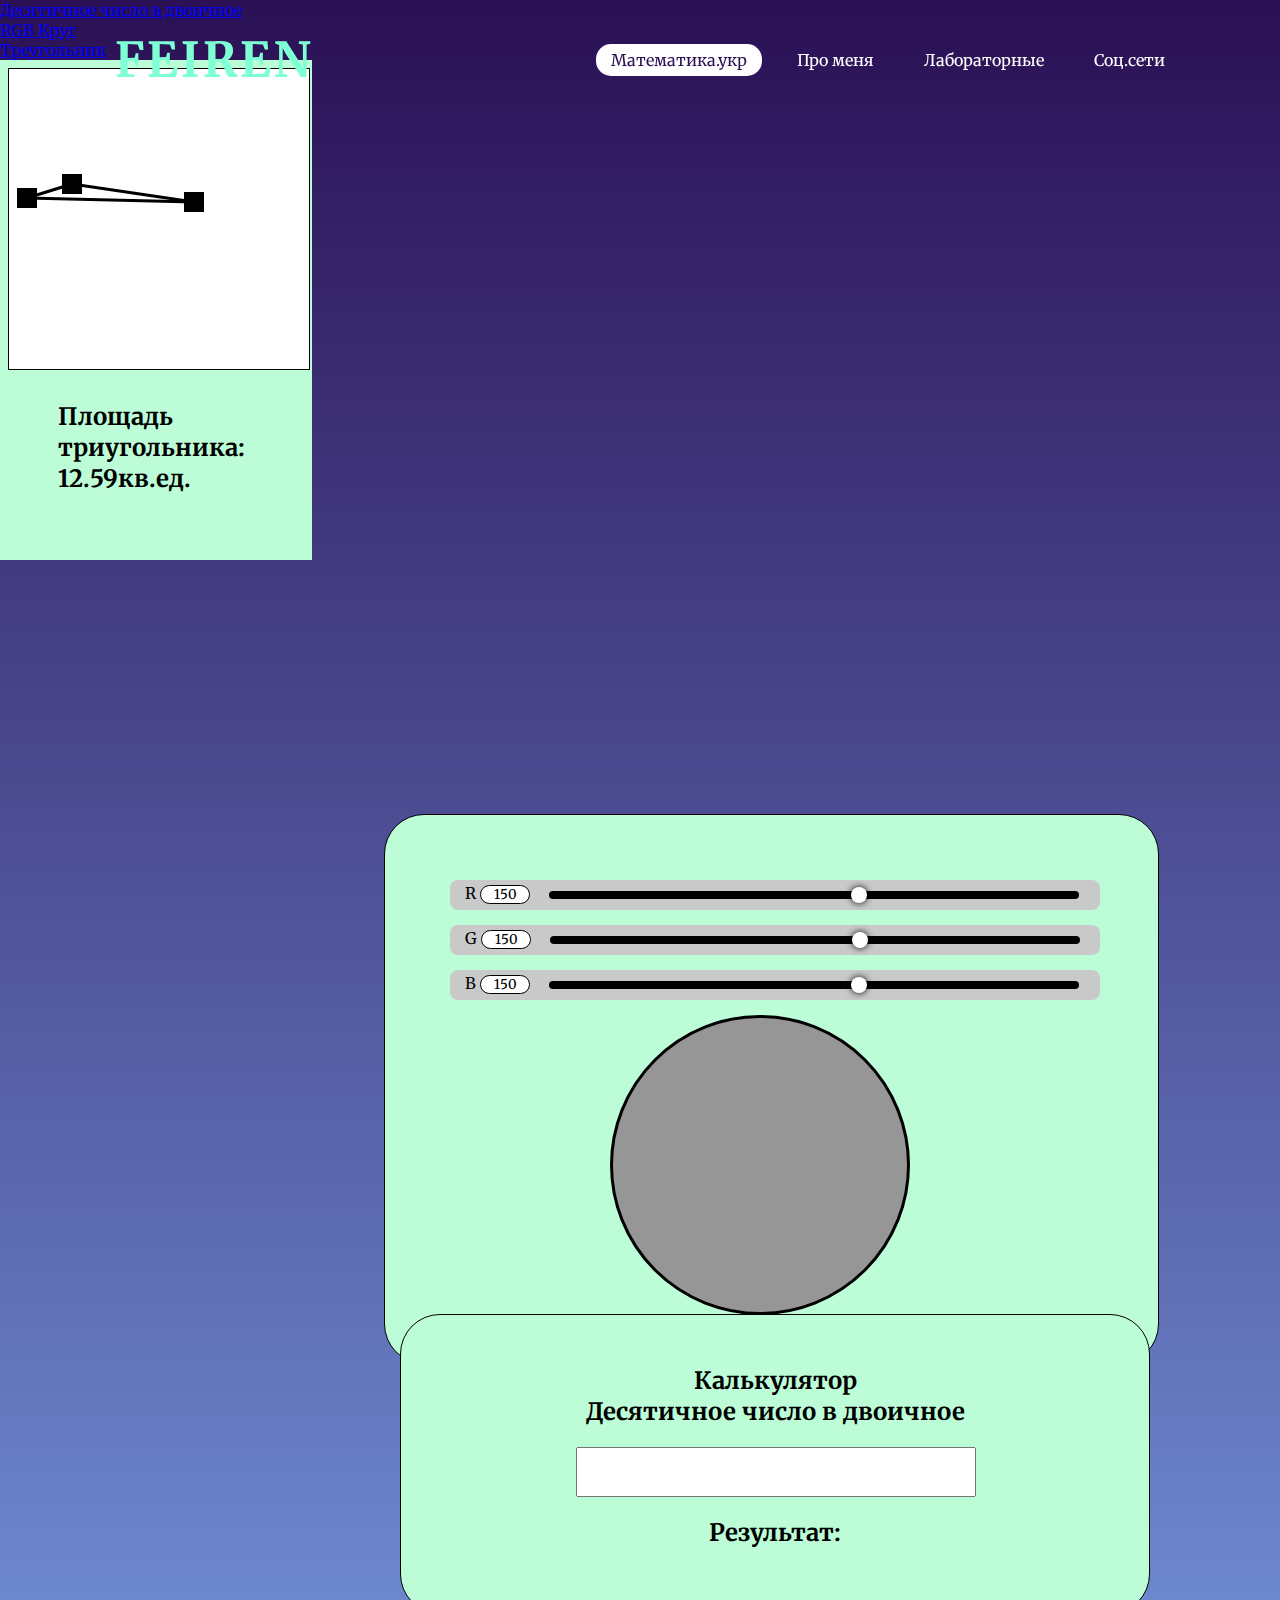
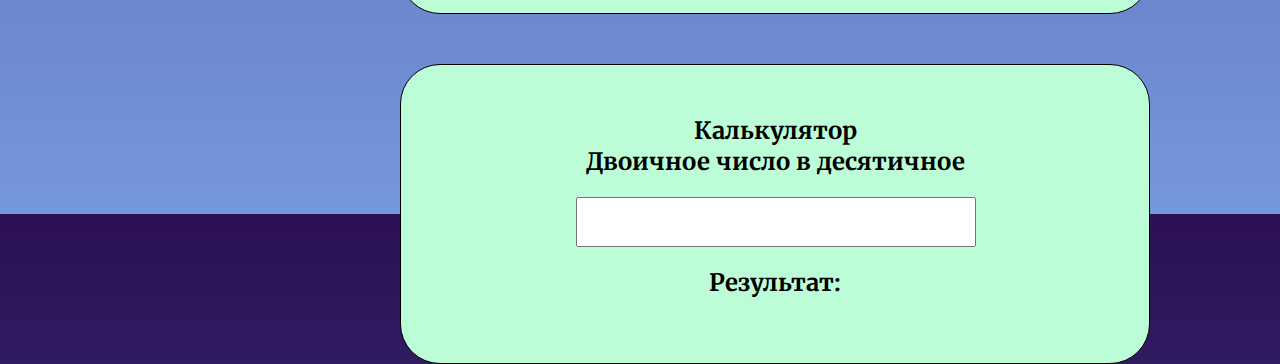
<file: pages/javaCalc.html>
<!DOCTYPE html>
<html>
    <head>
        <meta charset="utf-8">
        <title>Stash of Feiren</title>
        <link rel="stylesheet" href="../css/style.css">
        <link rel="apple-touch-icon" sizes="57x57" href="../favicon/apple-icon-57x57.png">
        <link rel="apple-touch-icon" sizes="60x60" href="../favicon/apple-icon-60x60.png">
        <link rel="apple-touch-icon" sizes="72x72" href="../favicon/apple-icon-72x72.png">
        <link rel="apple-touch-icon" sizes="76x76" href="../favicon/apple-icon-76x76.png">
        <link rel="apple-touch-icon" sizes="114x114" href="../favicon/apple-icon-114x114.png">
        <link rel="apple-touch-icon" sizes="120x120" href="../favicon/apple-icon-120x120.png">
        <link rel="apple-touch-icon" sizes="144x144" href="../favicon/apple-icon-144x144.png">
        <link rel="apple-touch-icon" sizes="152x152" href="../favicon/apple-icon-152x152.png">
        <link rel="apple-touch-icon" sizes="180x180" href="../favicon/apple-icon-180x180.png">
        <link rel="icon" type="image/png" sizes="192x192"  href="../favicon/android-icon-192x192.png">
        <link rel="icon" type="image/png" sizes="32x32" href="../favicon/favicon-32x32.png">
        <link rel="icon" type="image/png" sizes="96x96" href="../favicon/favicon-96x96.png">
        <link rel="icon" type="image/png" sizes="16x16" href="../favicon/favicon-16x16.png">
        <link rel="manifest" href="../favicon/manifest.json">
        <meta name="msapplication-TileColor" content="#ffffff">
        <meta name="msapplication-TileImage" content="favicon/ms-icon-144x144.png">
        <meta name="theme-color" content="#ffffff">
        <link rel="stylesheet" href="../css/javacalc.css">
        <link rel="stylesheet" href="../css/javafanny.css">
    </head>
    <body style="min-height: 100vh;">
        <header>
            <li id="logo"><a href="../index.html">Feiren</a></li>
            <ul>
                <li><a href="http://математика.укр" class="active" target="_blank">Математика.укр</a></li>
                <li><a href="../index.html#info">Про меня</a></li>
                <li><a href="../index.html#labb">Лабораторные</a></li>
                <li><a href="../index.html#cont">Соц.сети</a></li>
            </ul>
        </header>
        
        <div class="menucalc">
            <ul>
                <li><a href="#" onclick="showDec()">Десятичное число в двоичное</a></li>
                <li><a href="#" onclick="showColRGB()">RGB Круг</a></li>
                <li><a href="#" onclick="showTriangle()">Треугольник</a></li>
            </ul>
        </div>

        <div id="Triangle" class="Triangle">
            <div class="Trian">
                <iframe src="Triangle.html" frameborder="0" width="312" height="500"></iframe>
            </div>
            
        </div>

        <div class="ColRGB" id="ColRGB">
            <div class="RGB">
                <div class="slider">R
                    <input type="text" id="volume-1" value="150" oninput="aba(value,1)">
                    <input type="range" class="fad" id="fader-1" min="0" max="255" value="150" step="1" oninput="outputUpdate(value,1)">
                </div>
                <div class="slider">G
                    <input type="text" id="volume-2" value="150" oninput="aba(value,2)">
                    <input type="range" class="fad" id="fader-2" min="0" max="255" value="150" step="1" oninput="outputUpdate(value,2)">
                </div>
                <div class="slider">B
                    <input type="text" id="volume-3" value="150" oninput="aba(value,3)">
                    <input type="range" class="fad" id="fader-3" min="0" max="255" value="150" step="1" oninput="outputUpdate(value,3)">
                </div>
                <div id="RGBshar" style="background: rgb(150, 150, 150);"></div>
                <p class="hex" align=center style="margin-right: 70px;">HTML(HEX) код кольору: #969696</p>
            </div>
    
            <script>
                function outputUpdate(vol,num){
                    if(num==1){
                        var output = document.getElementById('volume-1');
                    }
                    if(num==2){
                        var output = document.getElementById('volume-2');
                    }
                    if(num==3){
                        var output = document.getElementById('volume-3');
                    }
                    output.value = vol;
                    changeRBG()
                }
                function aba(vol,num){
                    if(num==1){
                        var output = document.getElementById('volume-1');
                        var fader = document.getElementById("fader-1");
                    }
                    if(num==2){
                        var output = document.getElementById('volume-2');
                        var fader = document.getElementById("fader-2");
                    }
                    if(num==3){
                        var output = document.getElementById('volume-3');
                        var fader = document.getElementById("fader-3");
                    }
                    if(vol>255 || vol < 0){
                        vol=0
                        output.value = vol;
                    }
                    fader.value=vol
                    changeRBG()
                }
                function changeRBG(){
                    var output1 = document.getElementById('volume-1').value;
                    var output2 = document.getElementById('volume-2').value;
                    var output3 = document.getElementById('volume-3').value;
                    var rgb=document.querySelector("#RGBshar");
                    var hex = document.querySelector(".hex");
    
                    rgb.style.background="rgb("+output1+","+output2+","+output3+")";
                    hex.textContent = "HTML(HEX) код кольору: " + rgb2hex(output1,output2,output3);
                }
                function toHex(num){
                    var a=num/16 ^ 0;
                    var b=num-(a*16);
                    var sum="";
                    var time="";
                    if(a==10) a="A";
                    if(a==11) a="B";
                    if(a==12) a="C";
                    if(a==13) a="D";
                    if(a==14) a="E";
                    if(a==15) a="F";
                    if(b<10){sum=sum+a+b}
                    else{
                    if(b==10) sum=sum+a+"A";
                    if(b==11) sum=sum+a+"B";
                    if(b==12) sum=sum+a+"C";
                    if(b==13) sum=sum+a+"D";
                    if(b==14) sum=sum+a+"E";
                    if(b==15) sum=sum+a+"F";
                    }
                    return sum;
                }
                function rgb2hex(r,g,b){
                    var res='';
                    res="#"+toHex(r)+toHex(g)+toHex(b);
                    return res;
                }
            </script>
        </div>

        <div id="dec" class="DEC">
        <div class="Calc">
            <p>Калькулятор</p>
            <p>Десятичное число в двоичное</p>
            <input type="text" name="" id="num" oninput="Dec(value)">
            <p class="result">Результат:</p>
        </div>

        <div class="Calc">
            <p>Калькулятор</p>
            <p>Двоичное число в десятичное</p>
            <input type="text" name="" id="num" oninput="Sec(value)">
            <p class="resultt">Результат:</p>
        </div>
    </div>
        <script>
            function showDec(){
                document.getElementById("ColRGB").classList.remove('show');
                document.getElementById("Triangle").classList.remove('show');
                document.getElementById("dec").classList.toggle("show");
            }
            function showColRGB(){
                document.getElementById("dec").classList.remove('show');
                document.getElementById("Triangle").classList.remove('show');
                document.getElementById("ColRGB").classList.toggle("show");
            }
            function showTriangle(){
                document.getElementById("dec").classList.remove('show');
                document.getElementById("ColRGB").classList.remove('show');
                document.getElementById("Triangle").classList.toggle("show");
            }
            function Dec(num){
                var result = document.querySelector('.result')
                res=''
                while(num>=1){
                    x=num%2;
                    num=num/2^0;
                    res= String(x)+res;
                }
                res="0"+res;
                result.textContent="Результат: "+res;
            }
            function Sec(num){
                var result = document.querySelector('.resultt')
                var digits = num.toString();
                var sum=0;
                for(var i=0, len=digits.length;i<len;i++){
                    sum=sum+digits.charAt(i)*(2**(len-i-1));
                }
                result.textContent="Результат: "+sum;
            }
            
        </script>

    </body>
</html>
</file>
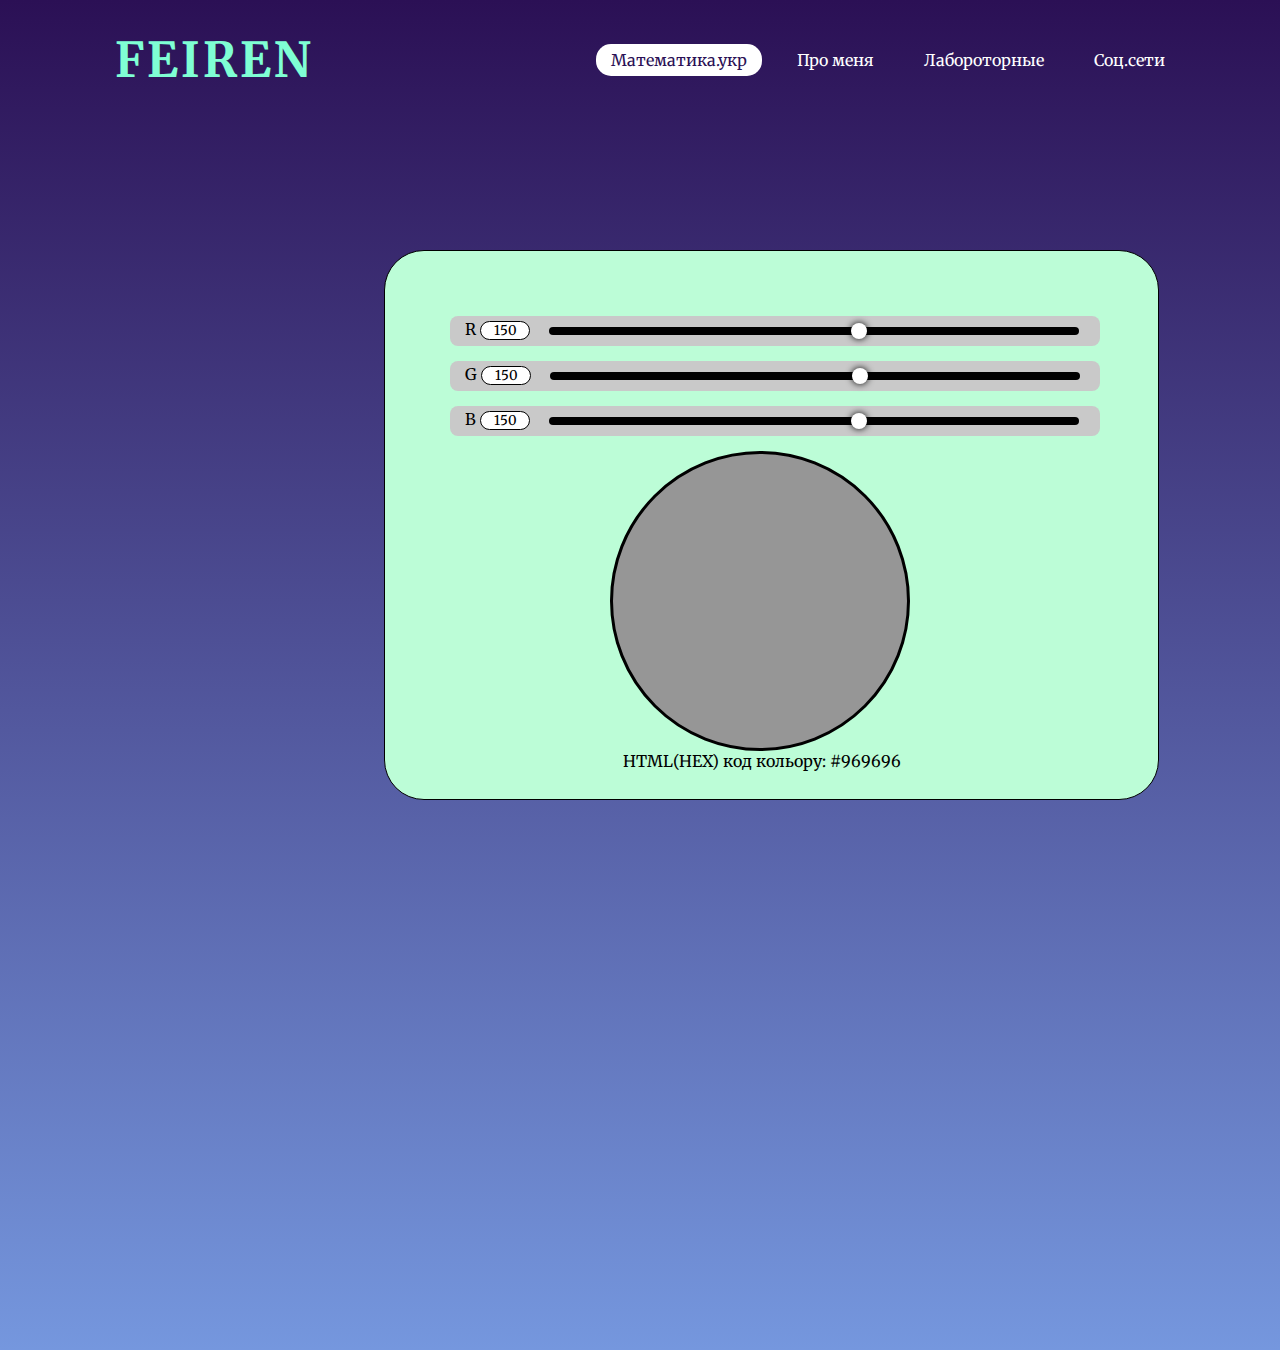
<file: pages/javaFunny.html>
<!DOCTYPE html>
<html>
    <head>
        <meta charset="utf-8">
        <title>Stash of Feiren</title>
        <link rel="stylesheet" href="../css/style.css">
        <link rel="apple-touch-icon" sizes="57x57" href="../favicon/apple-icon-57x57.png">
        <link rel="apple-touch-icon" sizes="60x60" href="../favicon/apple-icon-60x60.png">
        <link rel="apple-touch-icon" sizes="72x72" href="../favicon/apple-icon-72x72.png">
        <link rel="apple-touch-icon" sizes="76x76" href="../favicon/apple-icon-76x76.png">
        <link rel="apple-touch-icon" sizes="114x114" href="../favicon/apple-icon-114x114.png">
        <link rel="apple-touch-icon" sizes="120x120" href="../favicon/apple-icon-120x120.png">
        <link rel="apple-touch-icon" sizes="144x144" href="../favicon/apple-icon-144x144.png">
        <link rel="apple-touch-icon" sizes="152x152" href="../favicon/apple-icon-152x152.png">
        <link rel="apple-touch-icon" sizes="180x180" href="../favicon/apple-icon-180x180.png">
        <link rel="icon" type="image/png" sizes="192x192"  href="../favicon/android-icon-192x192.png">
        <link rel="icon" type="image/png" sizes="32x32" href="../favicon/favicon-32x32.png">
        <link rel="icon" type="image/png" sizes="96x96" href="../favicon/favicon-96x96.png">
        <link rel="icon" type="image/png" sizes="16x16" href="../favicon/favicon-16x16.png">
        <link rel="manifest" href="../favicon/manifest.json">
        <meta name="msapplication-TileColor" content="#ffffff">
        <meta name="msapplication-TileImage" content="favicon/ms-icon-144x144.png">
        <meta name="theme-color" content="#ffffff">
        <link rel="stylesheet" href="../css/javafanny.css">
    </head>
    <body>
        <header>
            <li id="logo"><a href="../index.html">Feiren</a></li>
            <ul>
                <li><a href="http://математика.укр" class="active" target="_blank">Математика.укр</a></li>
                <li><a href="../index.html#info">Про меня</a></li>
                <li><a href="../index.html#labb">Лабороторные</a></li>
                <li><a href="../index.html#cont">Соц.сети</a></li>
            </ul>
        </header>
        
        <div class="RGB">
            <div class="slider">R
                <input type="text" id="volume-1" value="150" oninput="aba(value,1)">
                <input type="range" class="fad" id="fader-1" min="0" max="255" value="150" step="1" oninput="outputUpdate(value,1)">
            </div>
            <div class="slider">G
                <input type="text" id="volume-2" value="150" oninput="aba(value,2)">
                <input type="range" class="fad" id="fader-2" min="0" max="255" value="150" step="1" oninput="outputUpdate(value,2)">
            </div>
            <div class="slider">B
                <input type="text" id="volume-3" value="150" oninput="aba(value,3)">
                <input type="range" class="fad" id="fader-3" min="0" max="255" value="150" step="1" oninput="outputUpdate(value,3)">
            </div>
            <div id="RGBshar" style="background: rgb(150, 150, 150);"></div>
            <p class="hex" align=center style="margin-right: 70px;">HTML(HEX) код кольору: #969696</p>
        </div>

        <script>
            function outputUpdate(vol,num){
                if(num==1){
                    var output = document.getElementById('volume-1');
                }
                if(num==2){
                    var output = document.getElementById('volume-2');
                }
                if(num==3){
                    var output = document.getElementById('volume-3');
                }
                output.value = vol;
                changeRBG()
            }
            function aba(vol,num){
                if(num==1){
                    var output = document.getElementById('volume-1');
                    var fader = document.getElementById("fader-1");
                }
                if(num==2){
                    var output = document.getElementById('volume-2');
                    var fader = document.getElementById("fader-2");
                }
                if(num==3){
                    var output = document.getElementById('volume-3');
                    var fader = document.getElementById("fader-3");
                }
                if(vol>255 || vol < 0){
                    vol=0
                    output.value = vol;
                }
                fader.value=vol
                changeRBG()
            }
            function changeRBG(){
                var output1 = document.getElementById('volume-1').value;
                var output2 = document.getElementById('volume-2').value;
                var output3 = document.getElementById('volume-3').value;
                var rgb=document.querySelector("#RGBshar");
                var hex = document.querySelector(".hex");

                rgb.style.background="rgb("+output1+","+output2+","+output3+")";
                hex.textContent = "HTML(HEX) код кольору: " + rgb2hex(output1,output2,output3);
            }
            function toHex(num){
                var a=num/16 ^ 0;
                var b=num-(a*16);
                var sum="";
                var time="";
                if(a==10) a="A";
                if(a==11) a="B";
                if(a==12) a="C";
                if(a==13) a="D";
                if(a==14) a="E";
                if(a==15) a="F";
                if(b<10){sum=sum+a+b}
                else{
                if(b==10) sum=sum+a+"A";
                if(b==11) sum=sum+a+"B";
                if(b==12) sum=sum+a+"C";
                if(b==13) sum=sum+a+"D";
                if(b==14) sum=sum+a+"E";
                if(b==15) sum=sum+a+"F";
                }
                return sum;
            }
            function rgb2hex(r,g,b){
                var res='';
                res="#"+toHex(r)+toHex(g)+toHex(b);
                return res;
            }
        </script>

    </body>
</html>
</file>
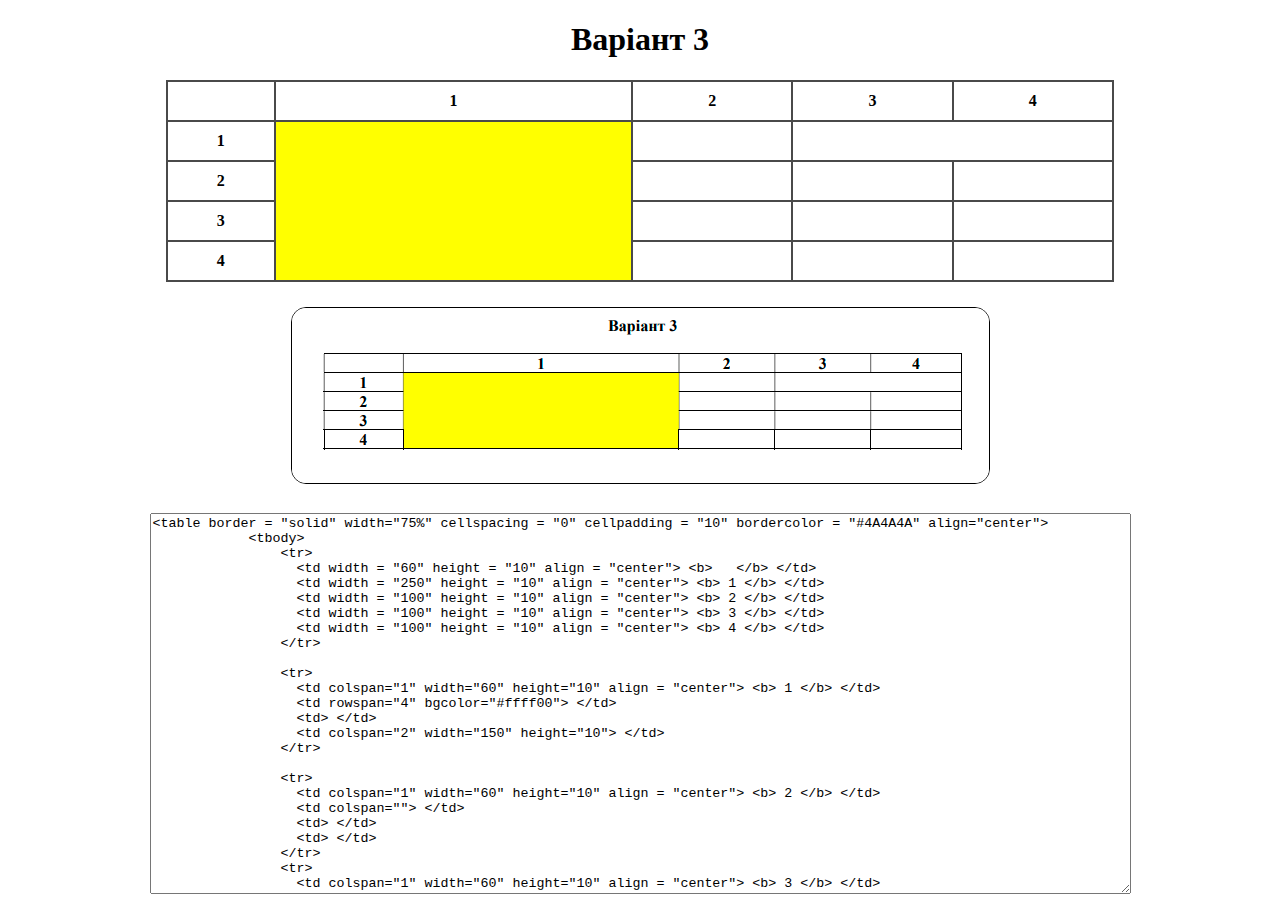
<file: pages/lab2.html>
<!DOCTYPE html>
<html lang='ru'>
    <head>
        <title>Моя таблиця</title>
        <meta charset="utf-8">
        <link rel="stylesheet" href="../css/lab.css" id='style'>
        <link rel="apple-touch-icon" sizes="57x57" href="../favicon/apple-icon-57x57.png">
        <link rel="apple-touch-icon" sizes="60x60" href="../favicon/apple-icon-60x60.png">
        <link rel="apple-touch-icon" sizes="72x72" href="../favicon/apple-icon-72x72.png">
        <link rel="apple-touch-icon" sizes="76x76" href="../favicon/apple-icon-76x76.png">
        <link rel="apple-touch-icon" sizes="114x114" href="../favicon/apple-icon-114x114.png">
        <link rel="apple-touch-icon" sizes="120x120" href="../favicon/apple-icon-120x120.png">
        <link rel="apple-touch-icon" sizes="144x144" href="../favicon/apple-icon-144x144.png">
        <link rel="apple-touch-icon" sizes="152x152" href="../favicon/apple-icon-152x152.png">
        <link rel="apple-touch-icon" sizes="180x180" href="../favicon/apple-icon-180x180.png">
        <link rel="icon" type="image/png" sizes="192x192"  href="../favicon/android-icon-192x192.png">
        <link rel="icon" type="image/png" sizes="32x32" href="../favicon/favicon-32x32.png">
        <link rel="icon" type="image/png" sizes="96x96" href="../favicon/favicon-96x96.png">
        <link rel="icon" type="image/png" sizes="16x16" href="../favicon/favicon-16x16.png">
        <link rel="manifest" href="../favicon/manifest.json">
        <meta name="msapplication-TileColor" content="#ffffff">
        <meta name="msapplication-TileImage" content="../favicon/ms-icon-144x144.png">
        <meta name="theme-color" content="#ffffff">
    </head>
    <body>
        <h1 align = "center"> Варіант 3 </h1>

        <table border = "solid" width="75%" cellspacing = "0" cellpadding = "10" bordercolor = "#4A4A4A" align="center">
        <tbody>
            <tr>
              <td width = "60" height = "10" align = "center"> <b>   </b> </td>
              <td width = "250" height = "10" align = "center"> <b> 1 </b> </td>
              <td width = "100" height = "10" align = "center"> <b> 2 </b> </td>
              <td width = "100" height = "10" align = "center"> <b> 3 </b> </td>
              <td width = "100" height = "10" align = "center"> <b> 4 </b> </td>
            </tr>
            
            <tr>
              <td colspan="1" width="60" height="10" align = "center"> <b> 1 </b> </td>
              <td rowspan="4" bgcolor="#ffff00"> </td>
              <td> </td>
              <td colspan="2" width="150" height="10"> </td>
            </tr>
            
            <tr> 
              <td colspan="1" width="60" height="10" align = "center"> <b> 2 </b> </td>
              <td colspan=""> </td>             
              <td> </td>
              <td> </td>
            </tr>            
            <tr>
              <td colspan="1" width="60" height="10" align = "center"> <b> 3 </b> </td>
              <td> </td>
              <td> </td>
              <td> </td>
            </tr>
            
            <tr>
              <td colspan="1" width="60" height="10" align = "center"> <b> 4 </b> </td>
              <td> </td>
              <td> </td>
              <td> </td>
            </tr> 
        </tbody>
        </table>   
        <p align='center' class="screen"><img src='tabl.png'></p>
        <p align='center'><textarea cols="120" rows="25" readonly><table border = "solid" width="75%" cellspacing = "0" cellpadding = "10" bordercolor = "#4A4A4A" align="center">
            <tbody>
                <tr>
                  <td width = "60" height = "10" align = "center"> <b>   </b> </td>
                  <td width = "250" height = "10" align = "center"> <b> 1 </b> </td>
                  <td width = "100" height = "10" align = "center"> <b> 2 </b> </td>
                  <td width = "100" height = "10" align = "center"> <b> 3 </b> </td>
                  <td width = "100" height = "10" align = "center"> <b> 4 </b> </td>
                </tr>
                
                <tr>
                  <td colspan="1" width="60" height="10" align = "center"> <b> 1 </b> </td>
                  <td rowspan="4" bgcolor="#ffff00"> </td>
                  <td> </td>
                  <td colspan="2" width="150" height="10"> </td>
                </tr>
                
                <tr> 
                  <td colspan="1" width="60" height="10" align = "center"> <b> 2 </b> </td>
                  <td colspan=""> </td>             
                  <td> </td>
                  <td> </td>
                </tr>            
                <tr>
                  <td colspan="1" width="60" height="10" align = "center"> <b> 3 </b> </td>
                  <td> </td>
                  <td> </td>
                  <td> </td>
                </tr>
                
                <tr>
                  <td colspan="1" width="60" height="10" align = "center"> <b> 4 </b> </td>
                  <td> </td>
                  <td> </td>
                  <td> </td>
                </tr> 
            </tbody>
            </table>  </textarea></p>
    </body>
</html>
</file>
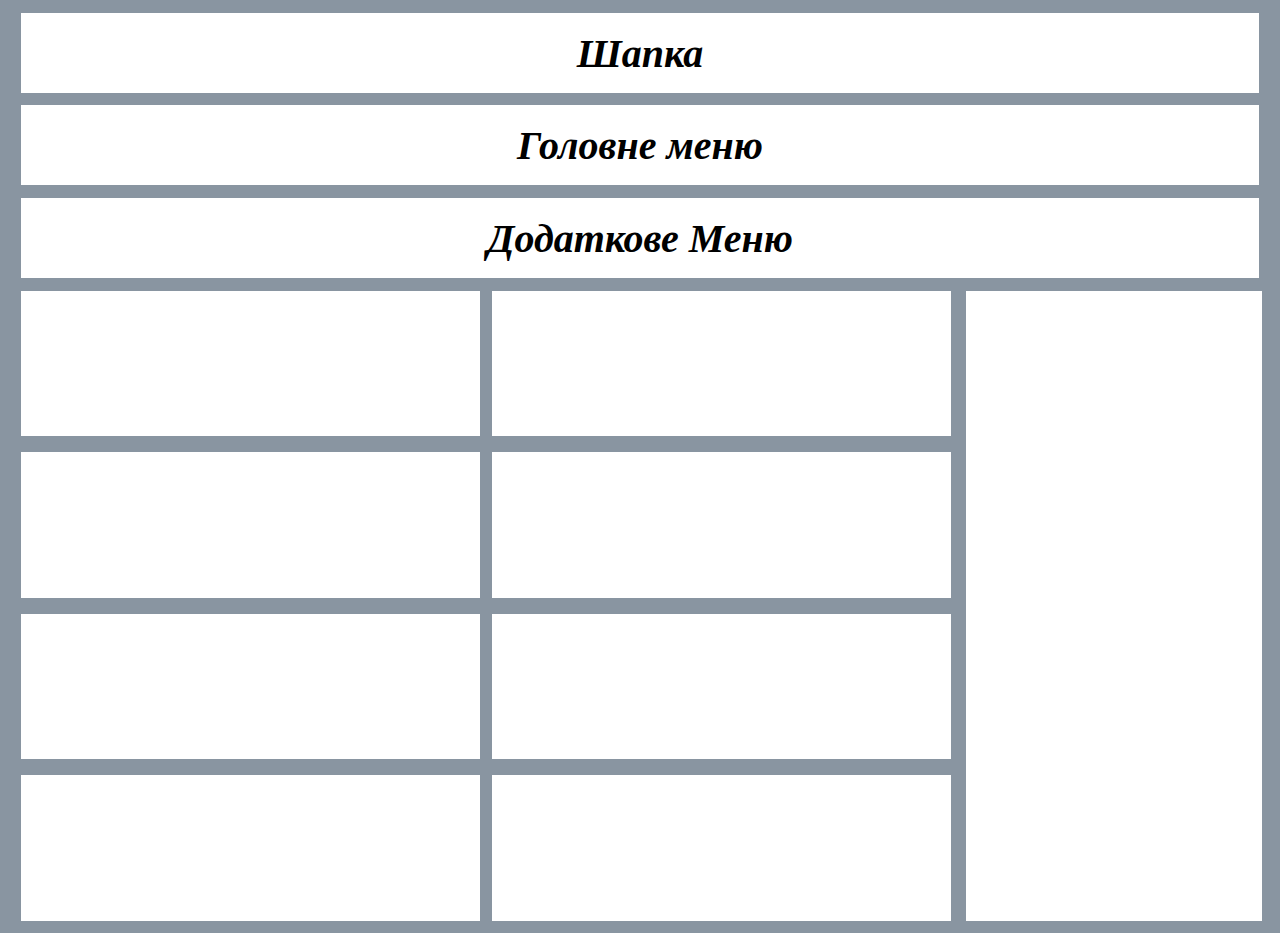
<file: pages/lab3.html>
<!DOCTYPE html>
<html lang='ru'>
    <head>
        <title>Завдання 3</title>
        <meta charset="utf-8">
        <link rel="stylesheet" href="../css/lab3.css" id='style'>
        <link rel="apple-touch-icon" sizes="57x57" href="../favicon/apple-icon-57x57.png">
        <link rel="apple-touch-icon" sizes="60x60" href="../favicon/apple-icon-60x60.png">
        <link rel="apple-touch-icon" sizes="72x72" href="../favicon/apple-icon-72x72.png">
        <link rel="apple-touch-icon" sizes="76x76" href="../favicon/apple-icon-76x76.png">
        <link rel="apple-touch-icon" sizes="114x114" href="../favicon/apple-icon-114x114.png">
        <link rel="apple-touch-icon" sizes="120x120" href="../favicon/apple-icon-120x120.png">
        <link rel="apple-touch-icon" sizes="144x144" href="../favicon/apple-icon-144x144.png">
        <link rel="apple-touch-icon" sizes="152x152" href="../favicon/apple-icon-152x152.png">
        <link rel="apple-touch-icon" sizes="180x180" href="../favicon/apple-icon-180x180.png">
        <link rel="icon" type="image/png" sizes="192x192"  href="../favicon/android-icon-192x192.png">
        <link rel="icon" type="image/png" sizes="32x32" href="../favicon/favicon-32x32.png">
        <link rel="icon" type="image/png" sizes="96x96" href="../favicon/favicon-96x96.png">
        <link rel="icon" type="image/png" sizes="16x16" href="../favicon/favicon-16x16.png">
        <link rel="manifest" href="../favicon/manifest.json">
        <meta name="msapplication-TileColor" content="#ffffff">
        <meta name="msapplication-TileImage" content="../favicon/ms-icon-144x144.png">
        <meta name="theme-color" content="#ffffff">
    </head>
    <body>
        <div class='header'>
            <p>Шапка</p>
        </div>
        <div class='menu'>
            <p>Головне меню</p>
        </div>
        <div class='second-menu'>
            <p>Додаткове Меню</p>
        </div>
        <div class='main-info'>
            <div>
                <div class="left-block"></div>
                <div class="right-block"></div>
                <div class="right-info">
                </div>
            </div>
            <div class='str'>
                <div class="left-block"></div>
                <div class="right-block"></div>
            </div>
            <div class='str1'>
                <div class="left-block"></div>
                <div class="right-block"></div>
            </div>
            <div class='str2'>
                <div class="left-block"></div>
                <div class="right-block"></div>
            </div>
        </div>
    </body>
</html>
</file>
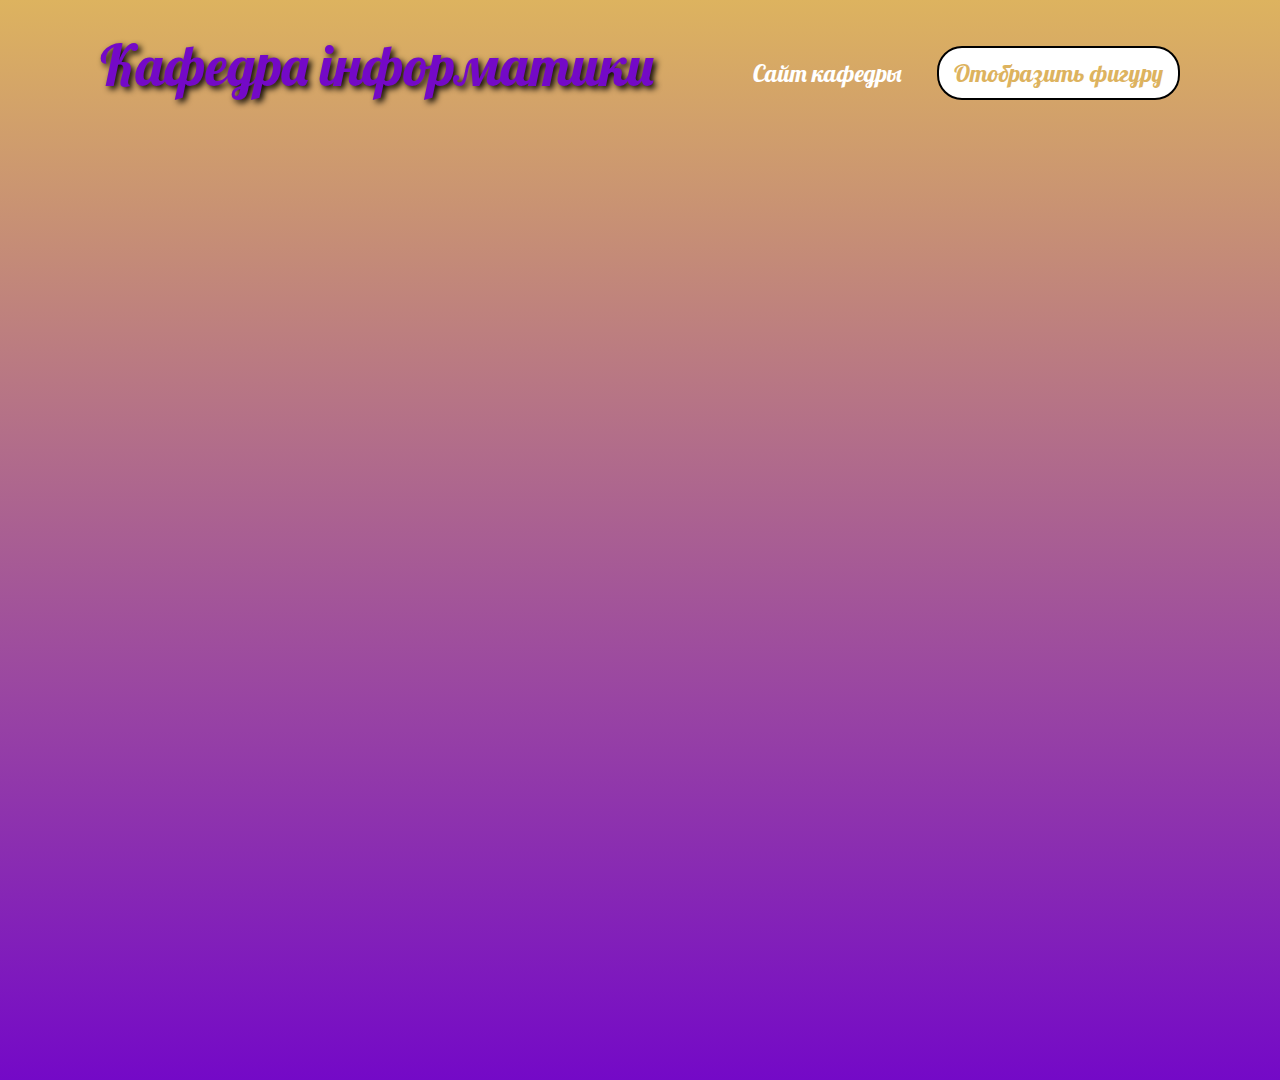
<file: pages/lab4.html>
<!DOCTYPE html>
<html lang='ru'>
    <head>
        <title>Завдання 4</title>
        <meta charset="utf-8">
        <link rel="stylesheet" href="../css/lab4.css" id='style'>
        <link rel="apple-touch-icon" sizes="57x57" href="../favicon/apple-icon-57x57.png">
        <link rel="apple-touch-icon" sizes="60x60" href="../favicon/apple-icon-60x60.png">
        <link rel="apple-touch-icon" sizes="72x72" href="../favicon/apple-icon-72x72.png">
        <link rel="apple-touch-icon" sizes="76x76" href="../favicon/apple-icon-76x76.png">
        <link rel="apple-touch-icon" sizes="114x114" href="../favicon/apple-icon-114x114.png">
        <link rel="apple-touch-icon" sizes="120x120" href="../favicon/apple-icon-120x120.png">
        <link rel="apple-touch-icon" sizes="144x144" href="../favicon/apple-icon-144x144.png">
        <link rel="apple-touch-icon" sizes="152x152" href="../favicon/apple-icon-152x152.png">
        <link rel="apple-touch-icon" sizes="180x180" href="../favicon/apple-icon-180x180.png">
        <link rel="icon" type="image/png" sizes="192x192"  href="../favicon/android-icon-192x192.png">
        <link rel="icon" type="image/png" sizes="32x32" href="../favicon/favicon-32x32.png">
        <link rel="icon" type="image/png" sizes="96x96" href="../favicon/favicon-96x96.png">
        <link rel="icon" type="image/png" sizes="16x16" href="../favicon/favicon-16x16.png">
        <link rel="manifest" href="../favicon/manifest.json">
        <meta name="msapplication-TileColor" content="#ffffff">
        <meta name="msapplication-TileImage" content="../favicon/ms-icon-144x144.png">
        <meta name="theme-color" content="#ffffff">
    </head>
    <body>
        <header>
            <a href="../Shytka.jpg" target="_blank"><p>Кафедра інформатики</p></a>
            <ul>
                <li>
                    <a class="web" href="http://ivm.krnu.org/" target="_blank" title="Перейти на веб-сайт кафедры">Сайт кафедры</a>
                </li>
                <li>
                    <button id='but'>Отобразить фигуру</button>
                </li>
            </ul>
        </header>
        <div id="figure" style="display: none;">
            <div id="star"></div>
        </div>
        <script>
            var fig = document.getElementById('figure')
            var but = document.getElementById('but')

            but.addEventListener("click", function(e) {
                if (fig.style.display ==="none"){
                    if (confirm("Показать фигуру?")){
                    fig.style.display = "flex"
                    but.textContent="Убрать фигуру"
                }}
                else{
                    if (confirm("Убрать фигуру?")){
                    fig.style.display = "none"
                    but.textContent="Отобразить фигуру"
                }
                }
            })
            
        </script>
    </body>
</html>
</file>
<file: css/style.css>
@import url('https://fonts.googleapis.com/css2?family=Merriweather:wght@700&display=swap');

*{
    padding: 0;
    margin: 0;
    box-sizing: border-box;
    font-family: 'Merriweather', serif;
    user-select: none;
}
html
{
    scroll-behavior: smooth;
}
body
{
    min-height: 150vh;
    background: linear-gradient(#2b1055,#7597de);
    overflow-x: hidden;
}

.scrollup{
    width:40px;
    height:40px;
    opacity:0.3;
    position:fixed;
    bottom:50px;
    right:100px;
    display:none;
    text-indent:-9999px;
    background: url('../img/icon_top.png') no-repeat;
    z-index: 100;
}
header
{
    position: absolute;
    top: 0;
    left: 0;
    width: 100%;
    padding: 30px 100px;
    display: flex;
    justify-content: space-between;
    align-items: center;
}
header #logo{list-style: none;}
header #logo a
{
    color: aquamarine;
    font-weight: 700;
    padding: 6px 15px;
    text-decoration: none;
    font-size: 3em;
    text-transform: uppercase;
    letter-spacing: 3px;
    border-radius: 25px;
    transition: .3s;
}
header #logo a:hover
{
    background: aquamarine;
    letter-spacing: 6px;
    color: #2b1055;
}
header ul
{
    display: flex;
    justify-content: center;
    align-items: center;
}
header ul li
{
    list-style: none;
    margin-left: 20px;
}
header ul li a 
{
    text-decoration: none;
    padding: 6px 15px;
    color: #fff;
    border-radius: 15px;
    transition: .3s;
}
header ul li a:hover,
header ul li a.active
{
    background: #fff;
    color: #2b1055;
}
header ul li a.active:hover
{
    background: #cfcfcf;
}
div#info
{
    background: linear-gradient(180deg, rgb(255, 255, 255) 90%, rgba(0, 0, 0,0) 100%);
    width: 100%;
    height: 500px;
    margin-top: 980px;
    align-items: center;
    justify-content: center;
}
div#info h1
{
    color: #4a498f;
    margin-top: 35px;
    font-weight: bold;
    font-style: italic;
    text-transform: uppercase;
    letter-spacing: 6px;
    font-size: 4em;
}
div#info::before{
    content: '';
    position: absolute;
    bottom: -10px;
    width: 100%;
    height: 50px;
    background: linear-gradient(to top,#fff,transparent);
    z-index: 1000;
}
div#info p {
    margin-top: 90px;
    font-size: 2em;
}
.lab{
    margin-top: 80px;
    color: #fff;
    font-size: 3.5em;
    letter-spacing: 8px;
    text-transform: uppercase;
}
ul#lab
{
    display: flex;
    justify-content: center;
    align-items: center;
    margin-top: 80px;
    margin-right: 80px;
}
ul#lab li
{
    list-style: none;
}
ul#lab li a
{
    text-decoration: none;
}
ul#lab img{
    width: 70%;
    border: 1px solid white;
    border-radius: 15px;
    box-shadow: 0 0 25px rgba(0,0,0,0.8);
}
div[class|='lab']
{
    height: 300px;
    width: 450px;
    margin: 0 auto;
    box-shadow: 0 0 25px rgba(0,0,0,0.8);
    margin-left: 90px;
}
.lab-1{background: url(../img/lab1.jpg) no-repeat center top;}
.lab-2{background: url(../img/lab2.jpg) no-repeat center top;}
.lab-3{background: url(../img/lab3.jpg) no-repeat center top;}
div[class|='lab'] p
{
    opacity: 0;
    font-size: 30px;
    font-weight: 700;
    line-height: 300px;
    text-align: center;
    color: #fff;
    transition: .5s ease;
}

div[class|='lab']:hover p 
{
    opacity: 1;
    background: rgba(0, 0, 0, 0.5);
    cursor: pointer;
}
footer
{
    margin-top: 1500px;
    width: 100%;
    height: 150px;
    background: rgba(0, 0, 0, 0.5);
    display: flex;
    justify-content: center;
    align-items: center;
}
footer ul
{
    display: flex;
    justify-content: center;
    align-items: center;
}
footer ul li 
{
    list-style: none;
    margin-left: 20px;
}
footer ul li a 
{
    text-decoration: none;
    padding: 6px 15px;
    color: rgb(0, 0, 0);
    border-radius: 15px;
    font-size: 2em;
}
</file>
<file: Seminar/style.css>
@import url('https://fonts.googleapis.com/css2?family=Merriweather:wght@700&display=swap');

*{
    padding: 0;
    margin: 0;
    box-sizing: border-box;
    font-family: 'Merriweather', serif;
    user-select: none;
}
html
{
    scroll-behavior: smooth;
}
body
{
    min-height: 150vh;
    background: linear-gradient(#2b1055,#7597de);
    overflow-x: hidden;
}

.form{
    margin-top: 150px;
}

.scrollup{
    width:40px;
    height:40px;
    opacity:0.3;
    position:fixed;
    bottom:50px;
    right:100px;
    display:none;
    text-indent:-9999px;
    background: url('../img/icon_top.png') no-repeat;
    z-index: 100;
}
header
{
    position: absolute;
    top: 0;
    left: 0;
    width: 100%;
    padding: 30px 100px;
    display: flex;
    justify-content: space-between;
    align-items: center;
}
header #logo{list-style: none;}
header #logo a
{
    color: aquamarine;
    font-weight: 700;
    padding: 6px 15px;
    text-decoration: none;
    font-size: 3em;
    text-transform: uppercase;
    letter-spacing: 3px;
    border-radius: 25px;
    transition: .3s;
}
header #logo a:hover
{
    background: aquamarine;
    letter-spacing: 6px;
    color: #2b1055;
}
header ul
{
    display: flex;
    justify-content: center;
    align-items: center;
}
header ul li
{
    list-style: none;
    margin-left: 20px;
}
header ul li a 
{
    text-decoration: none;
    padding: 6px 15px;
    color: #fff;
    border-radius: 15px;
    transition: .3s;
}
header ul li a:hover,
header ul li a.active
{
    background: #fff;
    color: #2b1055;
}
header ul li a.active:hover
{
    background: #cfcfcf;
}
div#info
{
    background: linear-gradient(180deg, rgb(255, 255, 255) 90%, rgba(0, 0, 0,0) 100%);
    width: 100%;
    height: 500px;
    margin-top: 980px;
    align-items: center;
    justify-content: center;
}
div#info h1
{
    color: #4a498f;
    margin-top: 35px;
    font-weight: bold;
    font-style: italic;
    text-transform: uppercase;
    letter-spacing: 6px;
    font-size: 4em;
}
div#info::before{
    content: '';
    position: absolute;
    bottom: -10px;
    width: 100%;
    height: 50px;
    background: linear-gradient(to top,#fff,transparent);
    z-index: 1000;
}
div#info p {
    margin-top: 90px;
    font-size: 2em;
}
.lab{
    margin-top: 80px;
    color: #fff;
    font-size: 3.5em;
    letter-spacing: 8px;
    text-transform: uppercase;
}
ul#lab
{
    display: flex;
    justify-content: center;
    align-items: center;
    margin-top: 80px;
    margin-right: 80px;
}
ul#lab li
{
    list-style: none;
}
ul#lab li a
{
    text-decoration: none;
}
ul#lab img{
    width: 70%;
    border: 1px solid white;
    border-radius: 15px;
    box-shadow: 0 0 25px rgba(0,0,0,0.8);
}
div[class|='lab']
{
    height: 300px;
    width: 450px;
    margin: 0 auto;
    box-shadow: 0 0 25px rgba(0,0,0,0.8);
    margin-left: 90px;
}
.lab-1{background: url(../img/lab1.jpg) no-repeat center top;}
.lab-2{background: url(../img/lab2.jpg) no-repeat center top;}
.lab-3{background: url(../img/lab3.jpg) no-repeat center top;}
div[class|='lab'] p
{
    opacity: 0;
    font-size: 30px;
    font-weight: 700;
    line-height: 300px;
    text-align: center;
    color: #fff;
    transition: .5s ease;
}

div[class|='lab']:hover p 
{
    opacity: 1;
    background: rgba(0, 0, 0, 0.5);
    cursor: pointer;
}
footer
{
    margin-top: 1500px;
    width: 100%;
    height: 150px;
    background: rgba(0, 0, 0, 0.5);
    display: flex;
    justify-content: center;
    align-items: center;
}
footer ul
{
    display: flex;
    justify-content: center;
    align-items: center;
}
footer ul li 
{
    list-style: none;
    margin-left: 20px;
}
footer ul li a 
{
    text-decoration: none;
    padding: 6px 15px;
    color: rgb(0, 0, 0);
    border-radius: 15px;
    font-size: 2em;
}
</file>
<file: snake/style/main.css>
body {
	margin: 0px;
	font-family: sans-serif;
}


#game {
	background: #353336;
	width: 100vw;
	height: 100vh;

	display: flex;
	flex-direction: column;
	justify-content: center;
	align-items: center;
}

#game-canvas {
	display: block;
	border-radius: 5px;	
}

.game-header {
	padding-top: 1vmin;
	padding-bottom: 1vmin;

	display: flex;
	justify-content: space-between;
}
.game-score {
	padding: 10px 15px;
	min-width: 160px;
	height: 50px;
	background: #121214;
	border-radius: 5px;

	display: flex;
	justify-content: center;
	align-items: center;
}
.score-count{
	font-size: 3vmin;
	color: #e5044b;
	font-weight: bold;
}

.canvas-wrapper {
	background-color: #161618;
	border-radius: 5px;
	border: 10px solid #161618;
	box-shadow: 0px 0px 40px 10px #161618;

	background-image: url("data:image/svg+xml,%3Csvg width='16' height='16' viewBox='0 0 16 16' fill='none' xmlns='http://www.w3.org/2000/svg'%3E%3Cg opacity='0.2'%3E%3Ccircle cx='8' cy='8' r='4' fill='%23525053'/%3E%3C/g%3E%3C/svg%3E%0A");
}
</file>
<file: OOEI/lab4-7/style.css>
@import url('https://fonts.googleapis.com/css2?family=Merriweather:wght@700&display=swap');

*{
    padding: 0;
    margin: 0;
    box-sizing: border-box;
    font-family: 'Merriweather', serif;
    user-select: none;
}
body{
    min-height: 150vh;

    background-image: -webkit-linear-gradient(top, #2b1055, #7597de);
    background-image: -moz-linear-gradient(top, #2b1055, #7597de);
    background-image: -o-linear-gradient(top, #2b1055, #7597de);
    overflow-x: hidden;
}
html
{
    scroll-behavior: smooth;
}
.scrollup{
    width:40px;
    height:40px;
    opacity:0.3;
    position:fixed;
    bottom:50px;
    right:100px;
    display:none;
    text-indent:-9999px;
    background: url('https://feirennn.github.io/img/icon_top.png') no-repeat;
    z-index: 100;
}
header
{
    position: absolute;
    top: 0;
    left: 0;
    width: 100%;
    padding: 30px 100px;
    display: flex;
    justify-content: space-between;
    align-items: center;
}
header #logo{list-style: none;}
header #logo a
{
    color: aquamarine;
    font-weight: 700;
    padding: 6px 15px;
    text-decoration: none;
    font-size: 3em;
    text-transform: uppercase;
    letter-spacing: 3px;
    border-radius: 25px;
    transition: .3s;
}
header #logo a:hover
{
    background: aquamarine;
    letter-spacing: 6px;
    color: #2b1055;
}
header ul
{
    display: flex;
    justify-content: center;
    align-items: center;
}
header ul li
{
    list-style: none;
    margin-left: 20px;
}
header ul li a 
{
    text-decoration: none;
    padding: 6px 15px;
    color: #fff;
    border-radius: 15px;
    transition: .3s;
}
header ul li a:hover,
header ul li a.active
{
    background: #fff;
    color: #2b1055;
    box-shadow: 0 0 15px black;
}
header ul li a.active:hover
{
    background: #cfcfcf;
}
#contents {
    margin: 150px auto;
    display: table;
}
div[id|='games'] {
    margin: 0 auto;
    display: table;  
    border-spacing: 20px 0px; 
}
#game {
    display: table-cell; 
    float: left;
    text-align: center;
    margin-top: 15px;
    margin-left: 15px;
    width: 300px;
    height: 600px;
    background: rgba(0, 0, 0, 0.3);
    border: 1px black solid;
    border-radius: 10px;
    box-shadow: 5px 7px 10px rgba(0, 0, 0, 0.6);
    transition: 0.9s;
}
#game:hover{
    background: rgba(255, 255, 255, 0.05);
}
#game div, #game a{
    padding-left: 2px;
    padding-right: 2px;
    word-wrap: break-word;
    width: 100%;
    font-size: 2em;
    margin-top: 15px;
    color: white;
}
#game a{
    text-decoration: underline rgba(255, 255, 255, 0.2);
    transition: 0.5s;
}
#game a:hover{
    font-size: 2.2em;
    text-decoration: underline rgba(255, 255, 255, 1);
}
#game div[id|='name']{
    word-wrap: break-word;
    width: 100%;
    margin-top: 0;
    padding-top: 10px;
    padding-bottom: 10px;
    border-top-left-radius: 10px;
    border-top-right-radius: 10px;
    font-size: 2em;
    background-color: rgba(0, 0, 0, 0.3);
    color: white;
}
footer
{
    margin-top: 1500px;
    width: 100%;
    height: 150px;
    background: rgba(0, 0, 0, 0.5);
    display: flex;
    justify-content: center;
    align-items: center;
}
footer ul
{
    display: flex;
    justify-content: center;
    align-items: center;
}
footer ul li 
{
    list-style: none;
    margin-left: 20px;
}
footer ul li a 
{
    text-decoration: none;
    padding: 6px 15px;
    color: rgb(0, 0, 0);
    border-radius: 15px;
    font-size: 2em;
}
</file>
<file: css/javacalc.css>
.Calc{
    position: relative;
    top:200px;
    left: 31.25%;
    border: 1px solid black;
    padding-top: 50px;
    width: 750px;
    height: 300px;
    border-radius: 40px;
    background-color: #bcfdd7;
    justify-items: center;
    align-items: center;
    margin-bottom: 50px;
}
.Calc p{
    font-weight: bold;
    font-size: 24px;
    text-align: center;
}
#num{
    position: relative;
    top: 20px;
    left: 175px;
    width: 400px;
    height: 50px;
    font-size: 48px;
}
.result{
    margin-top: 40px;
    margin-bottom: 20px;
}
.resultt{
    margin-top: 40px;
    margin-bottom: 20px;
}
</file>
<file: css/about.css>
.all{
    position: absolute;
    top: 175px;
    left: 5%;
    width: 100%;
    margin-left: -100px;
    display: flex;
    justify-content: space-between;
    align-items: center;
}
.all ul{
    display: flex;
    justify-content: center;
    align-items: center;
}
.all ul li{
    list-style: none;
    margin-left: 100px;
}

.avatar{
    display: flex;
    background: white;
    width: 450px;
    height: 431px;
    border: 1px solid black;
    border-radius: 40px;
    justify-content: center;
    align-items: center;
    box-shadow: 0 0 30px black;
}

.img{
    width: 400px;
    height: 362px;
    border-radius: 40px;
    background: url(../img/me.png) no-repeat center top;
    transition: 0.5s;
}
.img:hover{
    background: url(../img/ArtMe.png) no-repeat center top;
}

.ttext{
    background: white;
    width: 775px;
    height: 500px;
    max-width: 775px;
    max-height: 500px;
    border: 1px solid black;
    border-radius: 40px;
    box-shadow: 0 0 30px black;
    display: flex;
    justify-content: center;
    align-items: center;
}
.text p {
    font-size: 48px;
    text-align: center;
}
</file>
<file: css/javafanny.css>
.RGB{
    position: relative;
    top:250px;
    left: 30%;
    border: 1px solid black;
    padding-top: 50px;
    padding-left: 50px;
    width: 775px;
    height: 550px;
    border-radius: 40px;
    background-color: #bcfdd7;
}
.slider{
    position: relative;
    background: rgb(201, 201, 201);
    border-radius: 8px;
    padding-left: 15px;
    width: 650px;
    height: 30px;
    margin: 15px;
}
input[id|="volume"]{
    position: relative;
    border: 1px solid black;
    border-radius: 15px;
    padding: 0;
    text-align: center;
    width: 50px;
}
.fad{
    position: relative;
    margin-left: 15px;
    margin-top: 11px;
    width: 530px;
    height: 8px;
    background: black;
    border-radius: 15px;
    -webkit-appearance: none;
    outline: none;
}
.fad::-webkit-slider-thumb{
    -webkit-appearance: none;
    width: 16px;
    height: 16px;
    border-radius: 50%;
    background-color: white;
    box-shadow: 0 0 7px black;
}

#RGBshar{
    position: relative;
    left: 175px;
    width: 300px;
    height: 300px;
    border: 3px solid black;
    border-radius: 50%;

}
</file>
<file: css/lab.css>
table {
    table-layout: fixed; /* Фиксированная ширина ячеек */
    width: 75%; /* Ширина таблицы */
   }
.screen {
    margin: 2%;
}
img{
    border: 1px solid black;
    border-radius: 15px;
}
</file>
<file: css/lab3.css>
body {
    background-color: #8995A1;
}
* {
    font-weight:bold;
    font-style: italic;
    font-family: Georgia, 'Times New Roman', Times, serif;
}
.header{
    background-color: #fff;
    margin: 1%;
    height: 80px;;
    max-height: 5%;
    overflow: hidden;
    text-align: center;
}
.menu{
    background-color: #fff;
    margin: 1%;
    height: 80px;;
    max-height: 5%;
    overflow: hidden;
    text-align: center;
}
.second-menu{
    background-color: #fff;
    margin: 1%;
    height: 80px;
    max-height: 5%;
    overflow: hidden;
    text-align: center;
}
.main-info{
    margin: 1%;
    width: 1px;
    height: 630px;
    overflow: hidden;
    text-align: center;
}
@media screen and (min-width: 1280px) {
    div p{
        font-size: 40px;
        margin-top: 17px;
        margin-bottom: 17px;
    } 
    .left-block{
        background-color: #fff;
        position: absolute;
        width: 35.859375%;
        height: 145.5px;
    }
    .right-block{
        background-color: #fff;
        position: absolute;
        left: 38.4375%;
        width: 35.859375%;
        height: 145.5px;
    } 
    .right-info{
        background-color: #fff;
        position: absolute;
        left: 75.46875%;
        width: 23.125%;
        height: 630px;
    }
}
@media screen and (max-width: 1279px) {
    div p{
        font-size: 28px;
        margin-top: 24px;
        margin-bottom: 24px;
    } 
    .left-block{
        background-color: #fff;
        position: absolute;
        width: 35.859375%;
        height: 145.5px;
    }
    .right-block{
        background-color: #fff;
        position: absolute;
        left: 39.8375%;
        width: 35.859375%;
        height: 145.5px;
    }  
    .right-info{
        background-color: #fff;
        position: absolute;
        left: 77.46875%;
        width: 21.125%;
        height: 630px;
    }
}
.str{
    margin-top: 161.5px;
}
.str1{
    margin-top: 323px;
}
.str2{
    margin-top:484.5px;
}
</file>
<file: css/lab4.css>
@import url('https://fonts.googleapis.com/css2?family=Lobster&display=swap');

*
{
    padding: 0;
    margin: 0;
    box-sizing: border-box;
    font-family: 'Lobster', cursive;
    user-select: none;
}

body
{
    min-height: 120vh;
    background: linear-gradient(180deg, #ddb35f, #7409c7);
    overflow: hidden;
}

header
{
    position: absolute;
    top: 0;
    left: 0;
    width: 100%;
    padding: 30px 100px;
    display: flex;
    justify-content: space-between;
    align-items: center;
}

header a{
    text-decoration: none;
    cursor: default;
}

header a p 
{
    color: #7409c7;
    font-size: 3.5em;
    text-shadow: 3px 3px 6px #000000;
    transition: .3s;
}

header a p:hover{
    letter-spacing: 5px;
}

header ul
{
    display: flex;
    justify-content: center;
    align-items: center;
    margin-top: 15px;
}
header ul li
{
    list-style: none;
    margin-left: 20px;
}
header ul li a.web
{
    text-decoration: none;
    padding: 10px 15px;
    color: #fff;
    border-radius: 25px;
    transition: .3s;
    font-size: 1.5em;
}
header ul li a.web:hover
{
    background: #fff;
    color: #ddb35f;
    letter-spacing: 1px;
}
header ul li button{
    padding: 10px 15px;
    font-size: 1.5em;
    border: 2px black solid;
    border-radius: 25px;
    cursor: pointer;
    color: #ddb35f;
    transition: .3s;
    background: white;
}
header ul li button:hover{
    background: #d6d6d6;
    letter-spacing: 1px;
}

#figure{
    margin-top: 200px;
    align-items: center;
    justify-content: center
}
#star {
	width: 0;
	height: 0;
	border-left: 200px solid transparent;
	border-right: 200px solid transparent;
	border-bottom: 400px solid whitesmoke;
	position: relative;
}
#star:after {
	width: 0;
	height: 0;
	border-left: 200px solid transparent;
	border-right: 200px solid transparent;
	border-top: 400px solid whitesmoke;
	position: absolute;
	content: "";
	top: 120px;
	left: -200px;
}
</file>
